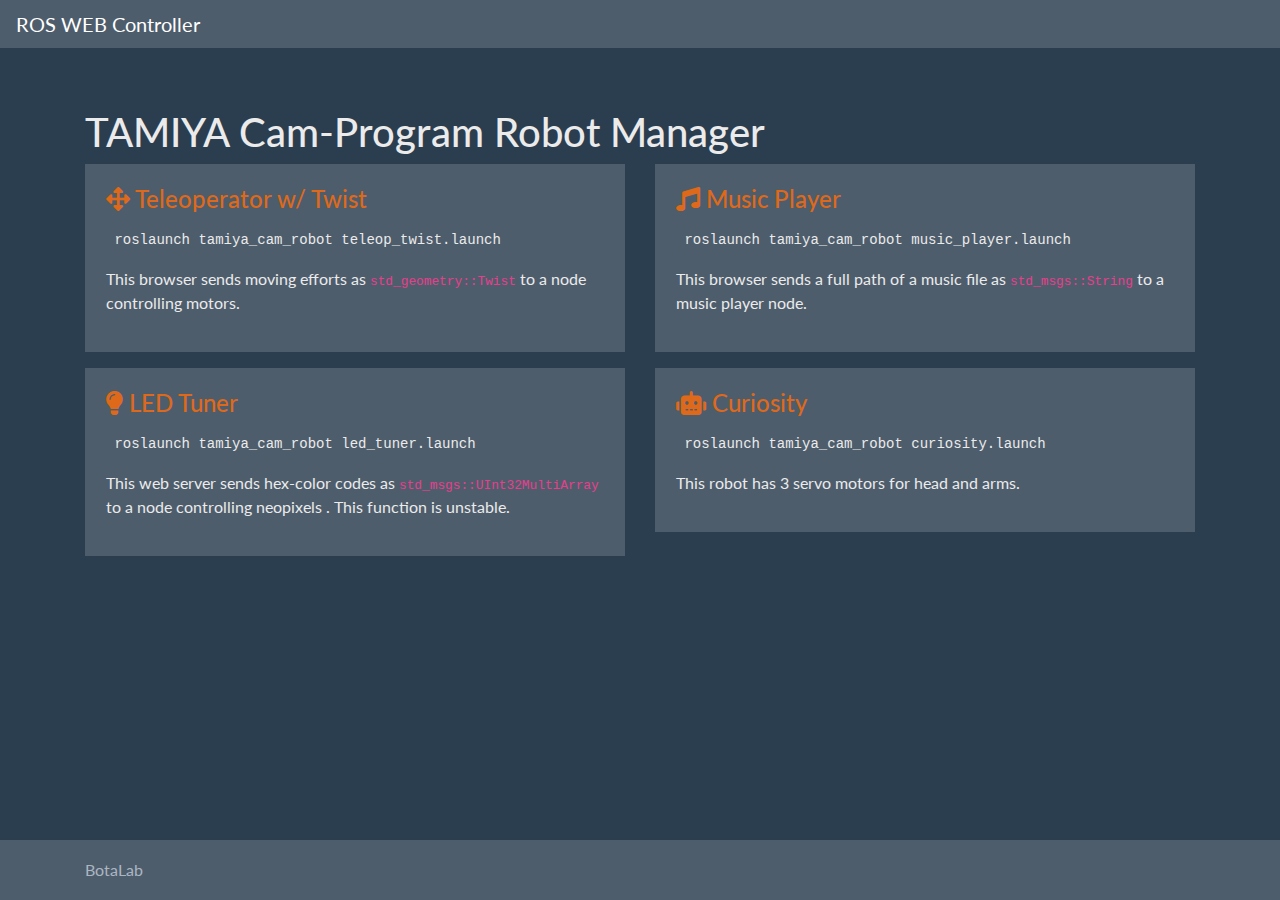
<file: www/index.html>
<!DOCTYPE html>
<!-- saved from url=(0064)https://getbootstrap.com/docs/4.0/examples/sticky-footer-navbar/ -->
<html lang="en">

<head>
    <meta http-equiv="Content-Type" content="text/html; charset=UTF-8">
    <meta name="viewport" content="width=device-width, initial-scale=1, shrink-to-fit=no">
    <meta name="description" content="">
    <meta name="author" content="">
    <link rel="icon" href="favicon.ico">
    <title>TAMIYA Cam-Program Robot Manager</title>
    <link rel="canonical" href="https://getbootstrap.com/docs/4.0/examples/sticky-footer-navbar/">
    <!-- Bootstrap core CSS -->
    <link rel="stylesheet" href="css/bootstrap.min.css">
    <link rel="stylesheet" href="css/all.min.css">
    <!-- Custom styles for this template -->
    <style>
        .bd-placeholder-img {
        font-size: 1.125rem;
        text-anchor: middle;
      }

      @media (min-width: 768px) {
        .bd-placeholder-img-lg {
          font-size: 3.5rem;
        }
      }
    </style>
    <link rel="stylesheet" href="css/sticky-footer-navbar.css">
</head>

<body>
    <header>
        <!-- Fixed navbar -->
        <nav class="navbar navbar-expand-md navbar-dark fixed-top bg-dark">
            <a class="navbar-brand" href="https://getbootstrap.com/docs/4.0/examples/sticky-footer-navbar/#">ROS WEB Controller</a>
            <button class="navbar-toggler" type="button" data-toggle="collapse" data-target="#navbarCollapse" aria-controls="navbarCollapse" aria-expanded="false" aria-label="Toggle navigation">
                <span class="navbar-toggler-icon"></span>
            </button>
            <!-- <div class="collapse navbar-collapse" id="navbarCollapse">
                <ul class="navbar-nav mr-auto">
                    <li class="nav-item active">
                        <a class="nav-link" href="https://getbootstrap.com/docs/4.0/examples/sticky-footer-navbar/#">Home <span class="sr-only">(current)</span></a>
                    </li>
                    <li class="nav-item">
                        <a class="nav-link" href="https://getbootstrap.com/docs/4.0/examples/sticky-footer-navbar/#">Link</a>
                    </li>
                    <li class="nav-item">
                        <a class="nav-link disabled" href="https://getbootstrap.com/docs/4.0/examples/sticky-footer-navbar/#">Disabled</a>
                    </li>
                </ul>
            </div> -->
        </nav>
    </header>
    <!-- Begin page content -->
    <main role="main" class="container">
        <h1 class="mt-5">TAMIYA Cam-Program Robot Manager</h1>
        <div class="row">
            <div class="col-sm-6">
                <div class="card border-secondary mb-3">
                    <div class=" card-body">
                        <h4 class="card-title"><a href="teleop_twist.html"> <i class="fas fa-arrows-alt"></i> Teleoperator w/ Twist</a></h4>
                        <p class="card-text">
                            <pre><code> roslaunch tamiya_cam_robot teleop_twist.launch </code></pre>
                            This browser sends moving efforts as <code>std_geometry::Twist</code> to a node controlling motors.
                        </p>
                    </div>
                </div>
            </div>
            <div class="col-sm-6">
                <div class="card border-secondary mb-3">
                    <div class=" card-body">
                        <h4 class="card-title"><a href="music_player.html"> <i class="fas fa-music"></i> Music Player</a></h4>
                        <p class="card-text">
                            <pre><code> roslaunch tamiya_cam_robot music_player.launch </code></pre>
                            This browser sends a full path of a music file as <code>std_msgs::String</code> to a music player node.
                        </p>
                    </div>
                </div>
            </div>
            <div class="col-sm-6">
                <div class="card border-secondary mb-3">
                    <div class=" card-body">
                        <h4 class="card-title"><a href="led_tuner.html"> <i class="fas fa-lightbulb"></i> LED Tuner</a></h4>
                        <p class="card-text">
                            <pre><code> roslaunch tamiya_cam_robot led_tuner.launch </code></pre>
                            This web server sends hex-color codes as <code>std_msgs::UInt32MultiArray</code> to a node controlling neopixels .
                            This function is unstable.
                        </p>
                    </div>
                </div>
            </div>
            <div class="col-sm-6">
                <div class="card border-secondary mb-3">
                    <div class=" card-body">
                        <h4 class="card-title"><a href="curiosity.html"> <i class="fas fa-robot"></i> Curiosity</a></h4>
                        <p class="card-text">
                            <pre><code> roslaunch tamiya_cam_robot curiosity.launch </code></pre>
                            This robot has 3 servo motors for head and arms.
                        </p>
                    </div>
                </div>
            </div>
        </div>
    </main>
    <footer class="footer navbar-dark bg-dark">
        <div class="container">
            <!-- <span class="text-muted">Place sticky footer content here.</span> -->
            <p class="text-light "> BotaLab</p>
        </div>
    </footer>
    <!-- Bootstrap core JavaScript
    ================================================== -->
    <!-- Placed at the end of the document so the pages load faster -->
    <script src="js/jquery-3.2.1.slim.min.js"></script>
    <script src="js/popper.min.js"></script>
    <script src="js/bootstrap.js"></script>
</body>

</html>
</file>
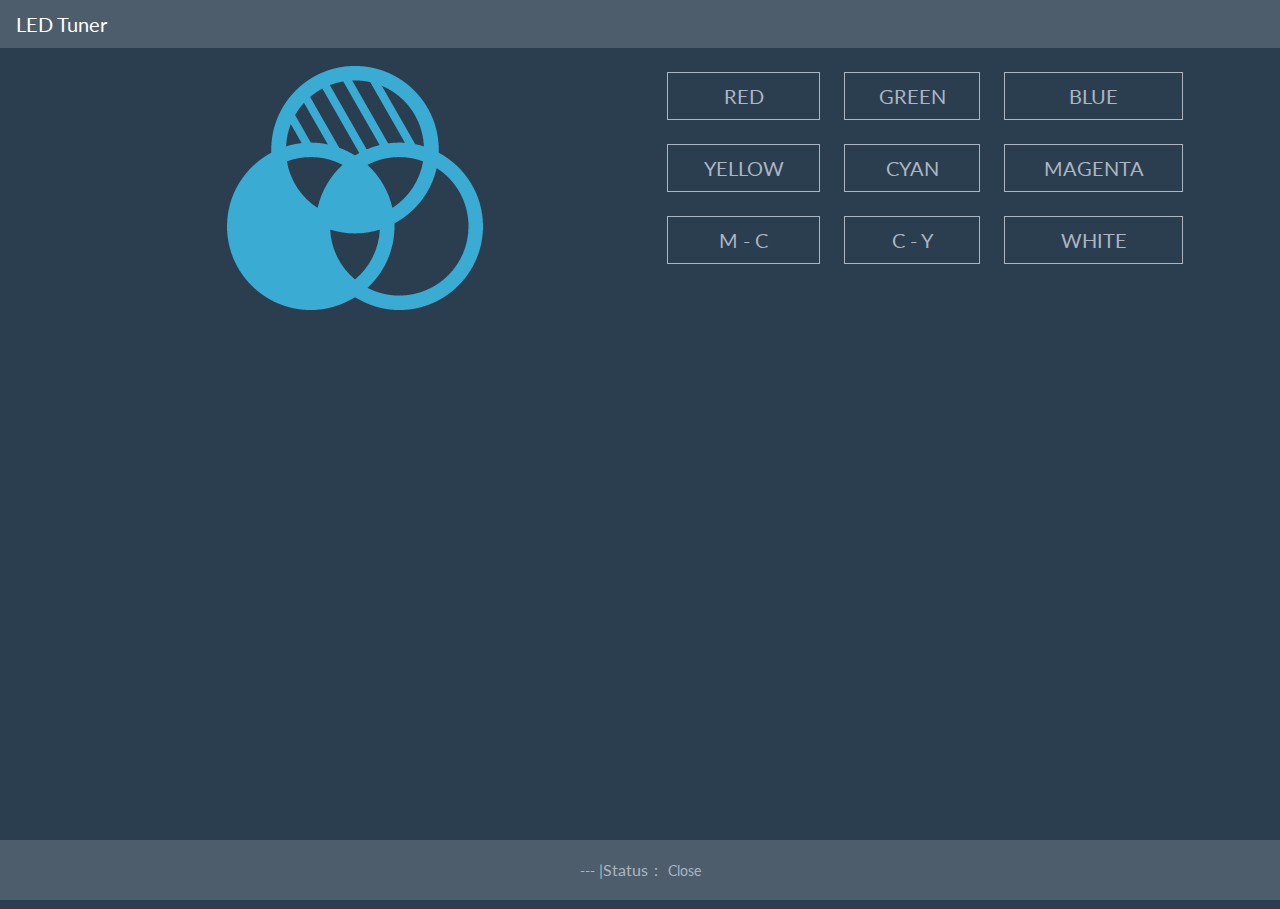
<file: www/dotstar_tuner.html>
<!DOCTYPE HTML PUBLIC "-//W3C//DTD HTML 4.01//EN" "http://www.w3.org/TR/html4/strict.dtd">
<html xmlns="http://www.w3.org/1999/xhtml" xml:lang="en" lang="en">

<head>
    <meta http-equiv="content-type" content="text/html;charset=utf-8" />
    <meta name="viewport" content="width=device-width, initial-scale=1, shrink-to-fit=no">
    <title>ROS WEB LED TUNER</title>
    <link rel="stylesheet" href="css/bootstrap.min.css">
    <link rel="stylesheet" href="css/all.min.css">
    <style>
        .bd-placeholder-img {
            font-size: 1.125rem;
            text-anchor: middle;
        }

        @media (min-width: 768px) {
            .bd-placeholder-img-lg {
                font-size: 3.5rem;
            }
        }
    </style>
    <!-- <link rel="stylesheet" href="css/cover.css" crossorigin="anonymous"> -->
    <link rel="stylesheet" href="css/sticky-footer-navbar.css">
    <script src="js/eventemitter2.min.js"></script>
    <script src="js/roslib.min.js"></script>
    <script type="text/javascript">
        console.log('Dotstar tuner is starting!')
    </script>
</head>

<body class="text-center">
    <script type="text/javascript">
        if (!Talker) {
            console.log('Making ROS taker');
            var Talker = {
                ros: null,
                name: "",
                init: function () {
                    this.ros = new ROSLIB.Ros();
                    this.ros.on('error', function (error) {
                        document.getElementById('state').innerHTML = "Error";
                    });
                    this.ros.on('connection', function (error) {
                        document.getElementById('state').innerHTML = "Connect";
                    });
                    this.ros.on('close', function (error) {
                        document.getElementById('state').innerHTML = "Close";
                    });
                    this.ros.connect('ws://' + location.hostname + ':9090');
                },
                send: function (comment) {
                    // if (document.getElementById("comment").value.length == 0) return;
                    // var comment = document.getElementById("comment").value;
                    var pub = new ROSLIB.Topic({
                        ros: this.ros,
                        name: '/dotstars',
                        messageType: 'std_msgs/UInt32MultiArray'
                    });

                    var str = new ROSLIB.Message({ data: comment });
                    pub.publish(str);
                    document.getElementById('cmd').innerHTML = comment;
                    console.log(comment + 'is published. ');
                    // console.log('is publisded. ')
                }
            }
            Talker.init();

            window.onunload = function () {
                Talker.ros.close();
            };
        }
    </script>
    <header>
        <!-- Fixed navbar -->
        <nav class="navbar navbar-expand-md navbar-dark fixed-top bg-dark">
            <a class="navbar-brand" href="#">LED Tuner</a>
        </nav>
    </header>
    <main role="main" class="container">
        <div class="row">
            <div class="col-md-6 text-center text-light">
                <img id="camera_image" class="img-fluid" src='img/colors.png' alt='image'></img>
            </div>
            <div class="col-md-6">
                <!-- LED Buttons -->
                <table class="table table-borderless ">
                    <tbody>
                        <tr>
                            <!-- R -->
                            <td>
                                <form action="javascript:Talker.send([0xff0000,0xff0000]);" id="ui">
                                    <button type="submit" class="btn btn-outline-light btn-lg btn-block">
                                        RED
                                    </button>
                                </form>
                            </td>
                            <!-- G -->
                            <td>
                                <form action="javascript:Talker.send([0x00ff00,0x00ff00]);" id="ui">
                                    <button type="submit" class="btn btn-outline-light btn-lg btn-block">
                                        GREEN
                                    </button>
                                </form>
                            </td>
                            <!-- B -->
                            <td>
                                <form action="javascript:Talker.send([0x0000ff,0x0000ff]);" id="ui">
                                    <button type="submit" class="btn btn-outline-light btn-lg btn-block">
                                        BLUE
                                    </button>
                                </form>
                            </td>
                        </tr>
                        <tr>
                            <td>
                                <!-- 04 -->
                                <form action="javascript:Talker.send([0xffff00,0xffff00]);" id="ui">
                                    <button type="submit" class="btn btn-outline-light btn-lg btn-block">
                                        YELLOW
                                    </button>
                                </form>
                            </td>
                            <td>
                                <!-- 05  -->
                                <form action="javascript:Talker.send([0x00ffff,0x00ffff]);" id="ui">
                                    <button type="submit" class="btn btn-outline-light btn-lg btn-block">
                                        CYAN
                                    </button>
                                </form>
                            </td>
                            <td>
                                <!-- 06 -->
                                <form action="javascript:Talker.send([0xff00ff,0xff00ff]);" id="ui">
                                    <button type="submit" class="btn btn-outline-light btn-lg btn-block">
                                        MAGENTA
                                    </button>
                                </form>
                            </td>
                        </tr>
                        <tr>
                            <td>
                                <!-- 07 -->
                                <form action="javascript:Talker.send([0xff00ff,0x00ffff]);" id="ui">
                                    <button type="submit" class="btn btn-outline-light btn-lg btn-block">
                                        M - C
                                    </button>
                                </form>
                            </td>
                            <td>
                                <!-- 08 -->
                                <form action="javascript:Talker.send([0x00ffff,0xffff00]);" id="ui">
                                    <button type="submit" class="btn btn-outline-light btn-lg btn-block">
                                        C - Y
                                    </button>
                                </form>
                            </td>
                            <td>
                                <!-- Right Down -->
                                <form action="javascript:Talker.send([0xffffff,0xffffff]);" id="ui">
                                    <button type="submit" class="btn btn-outline-light btn-lg btn-block">
                                        WHITE
                                    </button>
                                </form>
                            </td>
                        </tr>
                    </tbody>
                </table>
                <!-- End of JOY -->
            </div>
        </div>
    </main>
    <footer class="footer navbar-dark bg-dark">
        <div class="container">
            <!-- <span class="text-muted">Place sticky footer content here.</span> -->
            <p class="text-light "><label id="cmd">---</label> |Status： <label id="state">Disconnect</label></p>
        </div>
    </footer>
    <script src="js/jquery-3.2.1.slim.min.js"></script>
    <script src="js/popper.min.js"></script>
    <script src="js/bootstrap.js"></script>
</body>

</html>
</file>
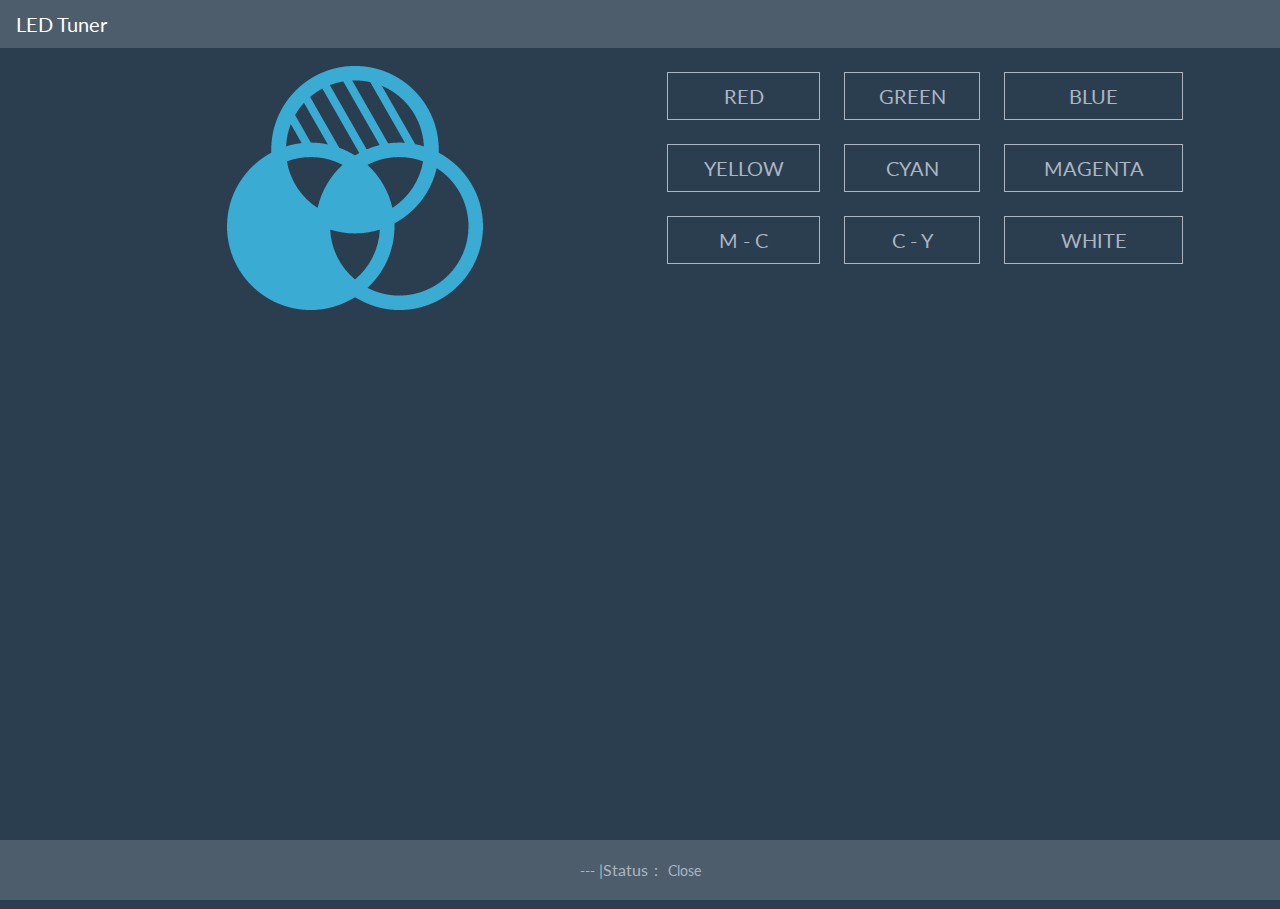
<file: www/led_tuner.html>
<!DOCTYPE HTML PUBLIC "-//W3C//DTD HTML 4.01//EN" "http://www.w3.org/TR/html4/strict.dtd">
<html xmlns="http://www.w3.org/1999/xhtml" xml:lang="en" lang="en">

<head>
    <meta http-equiv="content-type" content="text/html;charset=utf-8" />
    <meta name="viewport" content="width=device-width, initial-scale=1, shrink-to-fit=no">
    <title>ROS WEB LED TUNER</title>
    <link rel="stylesheet" href="css/bootstrap.min.css">
    <link rel="stylesheet" href="css/all.min.css">
    <style>
        .bd-placeholder-img {
        font-size: 1.125rem;
        text-anchor: middle;
      }

      @media (min-width: 768px) {
        .bd-placeholder-img-lg {
          font-size: 3.5rem;
        }
      }
    </style>
    <!-- <link rel="stylesheet" href="css/cover.css" crossorigin="anonymous"> -->
    <link rel="stylesheet" href="css/sticky-footer-navbar.css">
    <script src="js/eventemitter2.min.js"></script>
    <script src="js/roslib.min.js"></script>
    <script type="text/javascript">
    console.log('Music Player is starting!')
    </script>
</head>

<body class="text-center">
    <script type="text/javascript">
    if (!Talker) {
        console.log('Making ROS taker');
        var Talker = {
            ros: null,
            name: "",
            init: function() {
                this.ros = new ROSLIB.Ros();
                this.ros.on('error', function(error) {
                    document.getElementById('state').innerHTML = "Error";
                });
                this.ros.on('connection', function(error) {
                    document.getElementById('state').innerHTML = "Connect";
                });
                this.ros.on('close', function(error) {
                    document.getElementById('state').innerHTML = "Close";
                });
                this.ros.connect('ws://' + location.hostname + ':9090');
            },
            send: function(comment) {
                // if (document.getElementById("comment").value.length == 0) return;
                // var comment = document.getElementById("comment").value;
                var pub = new ROSLIB.Topic({
                    ros: this.ros,
                    name: '/neopixels',
                    messageType: 'std_msgs/UInt32MultiArray'
                });

                var str = new ROSLIB.Message({ data: comment });
                pub.publish(str);
                document.getElementById('cmd').innerHTML = comment;
                console.log(comment + 'is published. ');
                // console.log('is publisded. ')
            }
        }
        Talker.init();

        window.onunload = function() {
            Talker.ros.close();
        };
    }
    </script>
    <header>
        <!-- Fixed navbar -->
        <nav class="navbar navbar-expand-md navbar-dark fixed-top bg-dark">
            <a class="navbar-brand" href="#">LED Tuner</a>
        </nav>
    </header>
    <main role="main" class="container">
        <div class="row">
            <div class="col-md-6 text-center text-light">
                <img id="camera_image" class="img-fluid" src='img/colors.png' alt = 'image'></img>
            </div>
            <div class="col-md-6">
                <!-- LED Buttons -->
                <table class="table table-borderless ">
                    <tbody>
                        <tr>
                            <!-- R -->
                            <td>
                                <form action="javascript:Talker.send([0xff0000,0xff0000]);" id="ui">
                                    <button type="submit" class="btn btn-outline-light btn-lg btn-block">
                                        RED
                                    </button>
                                </form>
                            </td>
                            <!-- G -->
                            <td>
                                <form action="javascript:Talker.send([0x00ff00,0x00ff00]);" id="ui">
                                    <button type="submit" class="btn btn-outline-light btn-lg btn-block">
                                        GREEN
                                    </button>
                                </form>
                            </td>
                            <!-- B -->
                            <td>
                                <form action="javascript:Talker.send([0x0000ff,0x0000ff]);" id="ui">
                                    <button type="submit" class="btn btn-outline-light btn-lg btn-block">
                                        BLUE
                                    </button>
                                </form>
                            </td>
                        </tr>
                        <tr>
                            <td>
                                <!-- 04 -->
                                <form action="javascript:Talker.send([0xffff00,0xffff00]);" id="ui">
                                    <button type="submit" class="btn btn-outline-light btn-lg btn-block">
                                        YELLOW
                                    </button>
                                </form>
                            </td>
                            <td>
                                <!-- 05  -->
                                <form action="javascript:Talker.send([0x00ffff,0x00ffff]);" id="ui">
                                    <button type="submit" class="btn btn-outline-light btn-lg btn-block">
                                        CYAN
                                    </button>
                                </form>
                            </td>
                            <td>
                                <!-- 06 -->
                                <form action="javascript:Talker.send([0xff00ff,0xff00ff]);" id="ui">
                                    <button type="submit" class="btn btn-outline-light btn-lg btn-block">
                                        MAGENTA
                                    </button>
                                </form>
                            </td>
                        </tr>
                        <tr>
                            <td>
                                <!-- 07 -->
                                <form action="javascript:Talker.send([0xff00ff,0x00ffff]);" id="ui">
                                    <button type="submit" class="btn btn-outline-light btn-lg btn-block">
                                        M - C
                                    </button>
                                </form>
                            </td>
                            <td>
                                <!-- 08 -->
                                <form action="javascript:Talker.send([0x00ffff,0xffff00]);" id="ui">
                                    <button type="submit" class="btn btn-outline-light btn-lg btn-block">
                                        C - Y
                                    </button>
                                </form>
                            </td>
                            <td>
                                <!-- Right Down -->
                                <form action="javascript:Talker.send([0xffffff,0xffffff]);" id="ui">
                                    <button type="submit" class="btn btn-outline-light btn-lg btn-block">
                                        WHITE
                                    </button>
                                </form>
                            </td>
                        </tr>
                    </tbody>
                </table>
                <!-- End of JOY -->
            </div>
        </div>
    </main>
    <footer class="footer navbar-dark bg-dark">
        <div class="container">
            <!-- <span class="text-muted">Place sticky footer content here.</span> -->
            <p class="text-light "><label id="cmd">---</label> |Status： <label id="state">Disconnect</label></p>
        </div>
    </footer>
    <script src="js/jquery-3.2.1.slim.min.js"></script>
    <script src="js/popper.min.js"></script>
    <script src="js/bootstrap.js"></script>
</body>

</html>
</file>
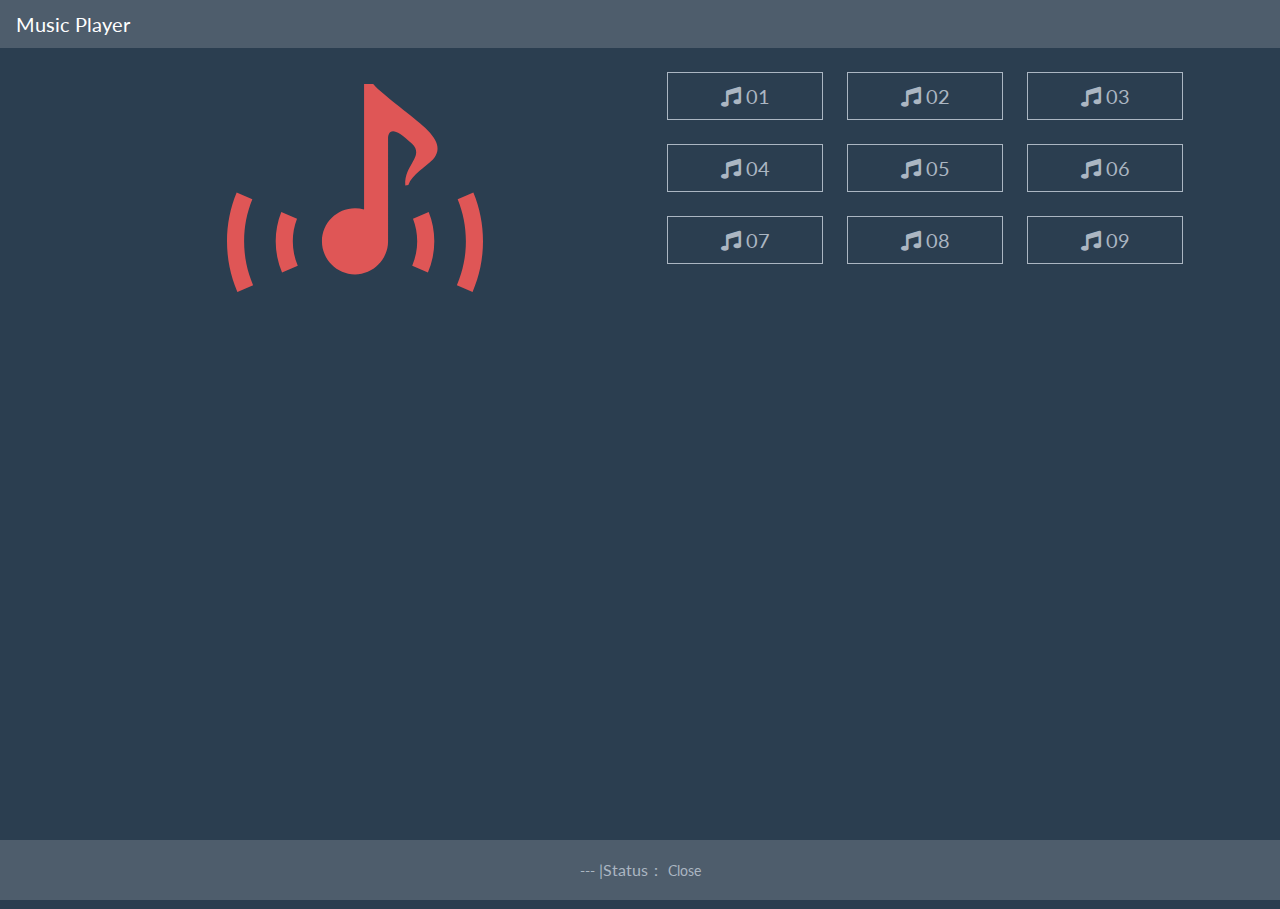
<file: www/music_player.html>
<!DOCTYPE HTML PUBLIC "-//W3C//DTD HTML 4.01//EN" "http://www.w3.org/TR/html4/strict.dtd">
<html xmlns="http://www.w3.org/1999/xhtml" xml:lang="en" lang="en">

<head>
    <meta http-equiv="content-type" content="text/html;charset=utf-8" />
    <meta name="viewport" content="width=device-width, initial-scale=1, shrink-to-fit=no">
    <title>ROS WEB MUSIC PLAYER</title>
    <link rel="stylesheet" href="css/bootstrap.min.css">
    <link rel="stylesheet" href="css/all.min.css">
    <style>
        .bd-placeholder-img {
        font-size: 1.125rem;
        text-anchor: middle;
      }

      @media (min-width: 768px) {
        .bd-placeholder-img-lg {
          font-size: 3.5rem;
        }
      }
    </style>
    <!-- <link rel="stylesheet" href="css/cover.css" crossorigin="anonymous"> -->
    <link rel="stylesheet" href="css/sticky-footer-navbar.css">
    <script src="js/eventemitter2.min.js"></script>
    <script src="js/roslib.min.js"></script>
    <script type="text/javascript">
    console.log('Music Player is starting!')
    </script>
</head>

<body class="text-center">
    <script type="text/javascript">
    if (!MusicTalker) {
        console.log('Making ROS taker');
        var MusicTalker = {
            ros: null,
            name: "",
            init: function() {
                this.ros = new ROSLIB.Ros();
                this.ros.on('error', function(error) {
                    document.getElementById('state').innerHTML = "Error";
                });
                this.ros.on('connection', function(error) {
                    document.getElementById('state').innerHTML = "Connect";
                });
                this.ros.on('close', function(error) {
                    document.getElementById('state').innerHTML = "Close";
                });
                this.ros.connect('ws://' + location.hostname + ':9090');
            },
            send: function(comment) {
                // if (document.getElementById("comment").value.length == 0) return;
                // var comment = document.getElementById("comment").value;
                var pub = new ROSLIB.Topic({
                    ros: this.ros,
                    name: '/sound_pipes/sound',
                    messageType: 'std_msgs/String'
                });

                var str = new ROSLIB.Message({ data: comment });
                pub.publish(str);
                document.getElementById('cmd').innerHTML = comment;
                console.log(comment + 'is published. ');
                // console.log('is publisded. ')
            }
        }
        MusicTalker.init();

        window.onunload = function() {
            MusicTalker.ros.close();
        };
    }
    </script>
    <header>
        <!-- Fixed navbar -->
        <nav class="navbar navbar-expand-md navbar-dark fixed-top bg-dark">
            <a class="navbar-brand" href="#">Music Player</a>
        </nav>
    </header>
    <main role="main" class="container">
        <div class="row">
            <div class="col-md-6 text-center text-light">
                <img id="camera_image" class="img-fluid" src='img/Music_icon.png' alt = 'image'></img>
            </div>
            <div class="col-md-6">
                <!-- Music Buttons -->
                <table class="table table-borderless ">
                    <tbody>
                        <tr>
                            <!-- 01 -->
                            <td>
                                <form action="javascript:MusicTalker.send('/home/ubuntu/Music/0fc.mp3');" id="ui">
                                    <button type="submit" class="btn btn-outline-light btn-lg btn-block">
                                       <i class="fas fa-music"></i> 01
                                    </button>
                                </form>
                            </td>
                            <!-- 02 -->
                            <td>
                                <form action="javascript:MusicTalker.send('/home/ubuntu/Music/1ac.mp3');" id="ui">
                                    <button type="submit" class="btn btn-outline-light btn-lg btn-block">
                                       <i class="fas fa-music"></i> 02
                                    </button>
                                </form>
                            </td>
                            <!-- 03 -->
                            <td>
                                <form action="javascript:MusicTalker.send('/home/ubuntu/Music/02c.mp3');" id="ui">
                                    <button type="submit" class="btn btn-outline-light btn-lg btn-block">
                                       <i class="fas fa-music"></i> 03
                                    </button>
                                </form>
                            </td>
                        </tr>
                        <tr>
                            <td>
                                <!-- 04 -->
                                <form action="javascript:MusicTalker.send('/home/ubuntu/Music/3ac.mp3');" id="ui">
                                    <button type="submit" class="btn btn-outline-light btn-lg btn-block">
                                      <i class="fas fa-music"></i>  04
                                    </button>
                                </form>
                            </td>
                            <td>
                                <!-- 05  -->
                                <form action="javascript:MusicTalker.send('/home/ubuntu/Music/3ec.mp3');" id="ui">
                                    <button type="submit" class="btn btn-outline-light btn-lg btn-block">
                                      <i class="fas fa-music"></i>  05
                                    </button>
                                </form>
                            </td>
                            <td>
                                <!-- 06 -->
                                <form action="javascript:MusicTalker.send('/home/ubuntu/Music/06c.mp3');" id="ui">
                                    <button type="submit" class="btn btn-outline-light btn-lg btn-block">
                                      <i class="fas fa-music"></i>  06
                                    </button>
                                </form>
                            </td>
                        </tr>
                        <tr>
                            <td>
                                <!-- 07 -->
                                <form action="javascript:MusicTalker.send('/home/ubuntu/Music/15c.mp3');" id="ui">
                                    <button type="submit" class="btn btn-outline-light btn-lg btn-block">
                                       <i class="fas fa-music"></i> 07
                                    </button>
                                </form>
                            </td>
                            <td>
                                <!-- 08 -->
                                <form action="javascript:MusicTalker.send('/home/ubuntu/Music/23c.mp3');" id="ui">
                                    <button type="submit" class="btn btn-outline-light btn-lg btn-block">
                                       <i class="fas fa-music"></i> 08
                                    </button>
                                </form>
                            </td>
                            <td>
                                <!-- Right Down -->
                                <form action="javascript:MusicTalker.send('/home/ubuntu/Music/handbell-kirakira.mp3');" id="ui">
                                    <button type="submit" class="btn btn-outline-light btn-lg btn-block">
                                       <i class="fas fa-music"></i> 09
                                    </button>
                                </form>
                            </td>
                        </tr>
                    </tbody>
                </table>
                <!-- End of JOY -->
            </div>
        </div>
    </main>
    <footer class="footer navbar-dark bg-dark">
        <div class="container">
            <!-- <span class="text-muted">Place sticky footer content here.</span> -->
            <p class="text-light "><label id="cmd">---</label> |Status： <label id="state">Disconnect</label></p>
        </div>
    </footer>
    <script src="js/jquery-3.2.1.slim.min.js"></script>
    <script src="js/popper.min.js"></script>
    <script src="js/bootstrap.js"></script>
</body>

</html>
</file>
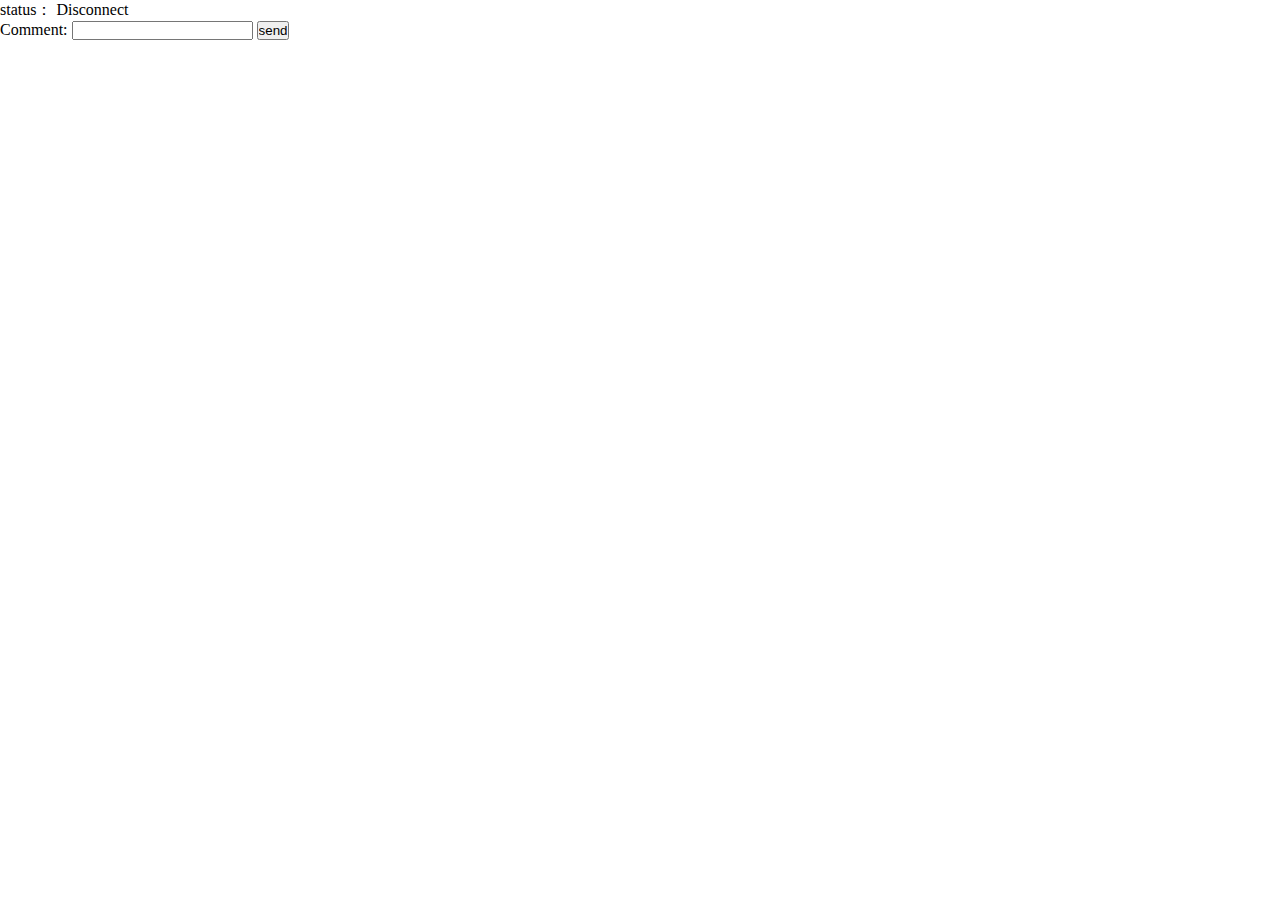
<file: www/pub.html>
<!DOCTYPE HTML PUBLIC "-//W3C//DTD HTML 4.01//EN" "http://www.w3.org/TR/html4/strict.dtd">
<html xmlns="http://www.w3.org/1999/xhtml" xml:lang="en" lang="en">
  <head>
    <meta http-equiv="content-type" content="text/html;charset=utf-8"/>
    <style type="text/css">
    <!--
      *{ padding:0px; margin:0px;}
    -->
    </style>
    <title>ROS WEB Publisher</title>
    <script src="https://static.robotwebtools.org/EventEmitter2/current/eventemitter2.min.js"></script>
    <script src="https://static.robotwebtools.org/roslibjs/current/roslib.min.js"></script>
  </head>

  <body>
    <script type="text/javascript">

        <!--
if(!Talker){
    var Talker = {
        ros : null,
        name : "",
        init : function(){
            this.ros = new ROSLIB.Ros();
            this.ros.on('error', function(error) {
                document.getElementById('state').innerHTML = "Error";
            });
            this.ros.on('connection', function(error) {
                document.getElementById('state').innerHTML = "Connect";
            });
            this.ros.on('close', function(error) {
                document.getElementById('state').innerHTML = "Close";
            });
            this.ros.connect('ws://' + location.hostname + ':9090');
        },
        send : function(){
            if(document.getElementById("comment").value.length == 0) return;
            var comment = document.getElementById("comment").value;
            var pub = new ROSLIB.Topic({
                ros : this.ros,
                name : '/chatter',
                messageType : 'std_msgs/String'
            });

            var str = new ROSLIB.Message({data : comment});
            pub.publish(str);
        }
    }
    Talker.init();

    window.onload = function(){
    };
    window.onunload = function(){
        Talker.ros.close();
    };
}
        //-->
    </script>
    <p>status： <label id="state">Disconnect</label></p>

    <form action="javascript:Talker.send();" id="ui">
      <label>Comment: </label>
      <input type="text" id="comment" size="20" />
      <input type="submit" value="send" id="btn" /><br/>
    </form>
  </body>
</html>
</file>
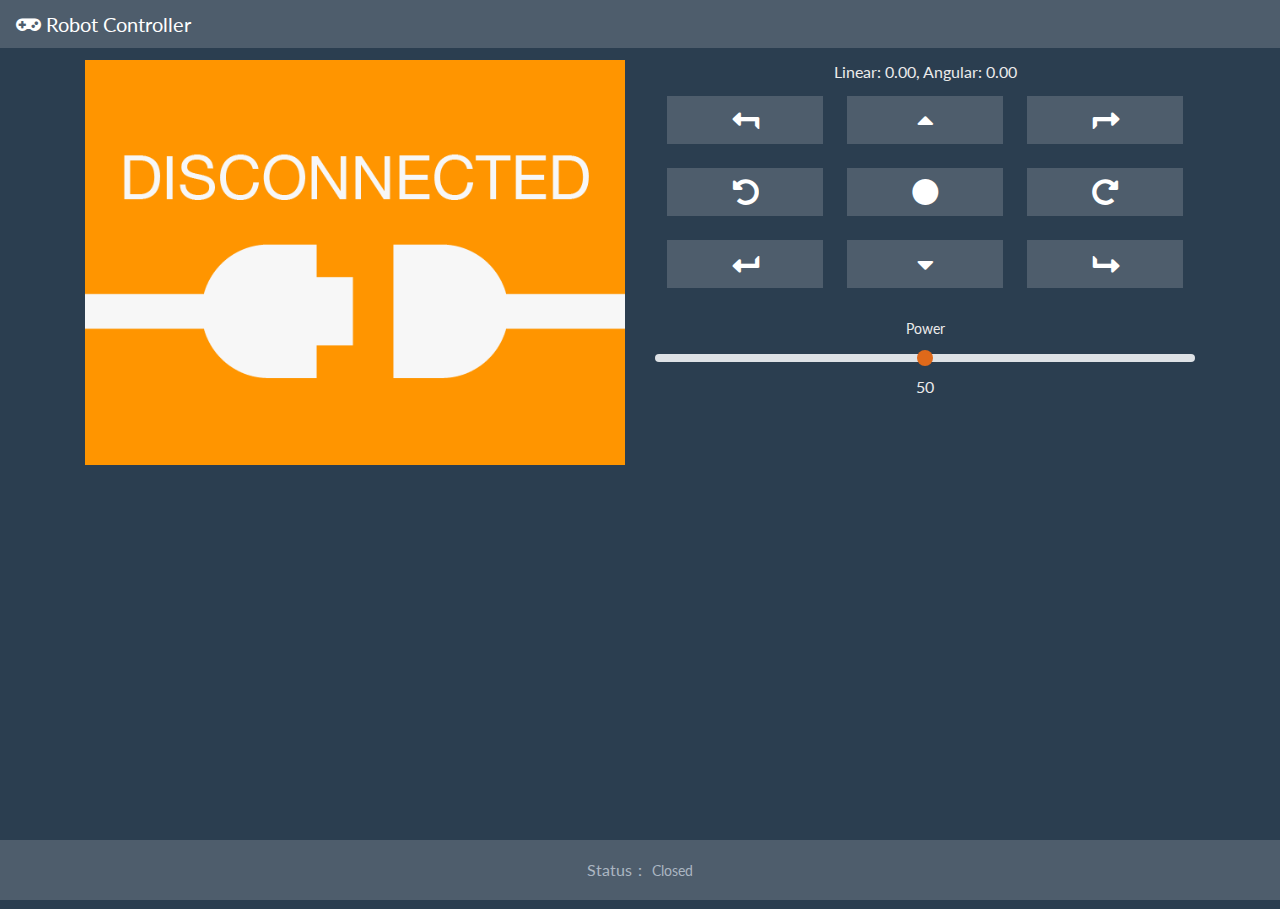
<file: www/teleop_twist.html>
<!-- Teleoperation UI -->
<!DOCTYPE HTML PUBLIC "-//W3C//DTD HTML 4.01//EN" "http://www.w3.org/TR/html4/strict.dtd">
<html xmlns="http://www.w3.org/1999/xhtml" xml:lang="en" lang="en">

<head>
    <meta http-equiv="content-type" content="text/html;charset=utf-8" />
    <meta name="viewport" content="width=device-width, initial-scale=1, shrink-to-fit=no">
    <link rel="icon" href="favicon.ico">
    <title>ROS WEB Teleoperater</title>
    <link rel="stylesheet" href="css/bootstrap.min.css">
    <link rel="stylesheet" href="css/all.min.css">
    <style>
        .bd-placeholder-img {
        font-size: 1.125rem;
        text-anchor: middle;
      }

      @media (min-width: 768px) {
        .bd-placeholder-img-lg {
          font-size: 3.5rem;
        }
      }
    </style>
    <!-- <link rel="stylesheet" href="css/cover.css" crossorigin="anonymous"> -->
    <link rel="stylesheet" href="css/sticky-footer-navbar.css">
    <script src="js/eventemitter2.min.js"></script>
    <script src="js/roslib.min.js"></script>
    <script type="text/javascript">
    console.log('Teleop is starting!')
    </script>
</head>

<body class="text-center">
    <script type="text/javascript">
    if (!Talker) {
        console.log('Making ROS taker');
        var Talker = {
            ros: null,
            name: "",
            init: function() {
                this.ros = new ROSLIB.Ros();
                this.ros.on('error', function(error) {
                    document.getElementById('state').innerHTML = "Error";
                });
                this.ros.on('connection', function(error) {
                    document.getElementById('state').innerHTML = "Connected";
                    document.getElementById('camera_image').src = 'http://' + location.hostname + ':8080/stream?topic=/image_raw&type=ros_compressed'
                });
                this.ros.on('close', function(error) {
                    document.getElementById('state').innerHTML = "Closed";
                });
                this.ros.connect('ws://' + location.hostname + ':9090');
            },
            send: function(vx, gz) {
                // if (document.getElementById("comment").value.length == 0) return;
                // var comment = document.getElementById("comment").value;
                var pub = new ROSLIB.Topic({
                    ros: this.ros,
                    name: 'tamiya1/cmd_vel',
                    messageType: 'geometry_msgs/Twist'
                });
                // var vx =  document.getElementById('vx').innerHTML
                // var gz =  document.getElementById('gz').innerHTML
                var vel = new ROSLIB.Message({
                    linear: {
                        x: vx,
                        y: 0,
                        z: 0
                    },
                    angular: {
                        x: 0,
                        y: 0,
                        z: gz
                    }
                });
                pub.publish(vel);
                // document.getElementById('cmd').innerHTML = comment;
                // console.log(comment + 'is published. ');
                // console.log('is publisded. ')
            }
        }
        Talker.init();

        window.onload = function() {
            console.log();
        };
        window.onunload = function() {
            Talker.ros.close();
        };
    }
    </script>
    <header>
        <!-- Fixed navbar -->
        <nav class="navbar navbar-expand-md navbar-dark fixed-top bg-dark">
            <a class="navbar-brand" href="#"> <i class="fas fa-gamepad"></i> Robot Controller</a>
            <!--             <button class="navbar-toggler" type="button" data-toggle="collapse" data-target="#navbarCollapse" aria-controls="navbarCollapse" aria-expanded="false" aria-label="Toggle navigation">
                <span class="navbar-toggler-icon"></span>
            </button>
            <div class="collapse navbar-collapse" id="navbarCollapse">
                <ul class="navbar-nav mr-auto">
                    <li class="nav-item active">
                        <a class="nav-link" href="#">Home <span class="sr-only">(current)</span></a>
                    </li>
                    <li class="nav-item">
                        <a class="nav-link" href="#">Link</a>
                    </li>
                    <li class="nav-item">
                        <a class="nav-link disabled" href="#">Disabled</a>
                    </li>
                </ul>
                <form class="form-inline mt-2 mt-md-0">
                    <input class="form-control mr-sm-2" type="text" placeholder="Search" aria-label="Search">
                    <button class="btn btn-outline-success my-2 my-sm-0" type="submit">Search</button>
                </form>
            </div> -->
        </nav>
    </header>
    <div class="container">
        <div class="row">
            <div class="col-lg-6 text-center text-light">
                <!-- CAMERA IMAGE -->
                <img id="camera_image" class="img-fluid" src='img/disconnected.png' alt='web camera streamed image'></img>
            </div>
            <div class="col-lg-6">
                <div>Linear: <span id="linearVal">0.00</span>,
                Angular: <span id="angularVal">0.00</span> </div>
                <!-- JOY -->
                <table class="table table-borderless ">
                    <tbody>
                        <tr>
                            <!-- Left Up -->
                            <td>
                                <form>
                                    <button type="button" class="btn btn-secondary btn-lg btn-block" id="leftUp">
                                        <i class="fas fa-level-up-alt fa-lg fa-rotate-270"></i>
                                    </button>
                                </form>
                            </td>
                            <!-- Up/Forward -->
                            <td>
                                <form>
                                    <button type="button" class="btn btn-secondary btn-lg btn-block" id="up">
                                        <i class="fas fa-caret-up fa-lg"></i>
                                    </button>
                                </form>
                            </td>
                            <!-- Right Up -->
                            <td>
                                <form>
                                    <button type="button" class="btn btn-secondary btn-lg btn-block" id="rightUp">
                                        <i class="fas fa-level-down-alt fa-lg fa-rotate-270"></i>
                                    </button>
                                </form>
                            </td>
                        </tr>
                        <tr>
                            <td>
                                <!-- Left Turn -->
                                <form>
                                    <button type="button" class="btn btn-secondary btn-lg btn-block" id="leftTurn">
                                        <i class="fas fa-redo-alt fa-lg fa-flip-horizontal"></i>
                                    </button>
                                </form>
                            </td>
                            <td>
                                <!-- Pose  -->
                                <form>
                                    <button type="button" class="btn btn-secondary btn-lg btn-block" id="pose">
                                        <i class="fas fa-circle fa-lg"></i>
                                    </button>
                                </form>
                            </td>
                            <td>
                                <!-- Right Turn -->
                                <form>
                                    <button type="button" class="btn btn-secondary btn-lg btn-block" id="rightTurn">
                                        <i class="fas fa-redo-alt fa-lg"></i>
                                    </button>
                                </form>
                            </td>
                        </tr>
                        <tr>
                            <td>
                                <!-- Left Down -->
                                <form>
                                    <button type="button" class="btn btn-secondary btn-lg btn-block" id="leftDown">
                                        <i class="fas fa-level-down-alt fa-lg fa-rotate-90"></i>
                                    </button>
                                </form>
                            </td>
                            <td>
                                <!-- Down -->
                                <form>
                                    <button type="button" class="btn btn-secondary btn-lg btn-block" id="down">
                                        <i class="fas fa-caret-down fa-lg"></i>
                                    </button>
                                </form>
                            </td>
                            <td>
                                <!-- Right Down -->
                                <form>
                                    <button type="button" class="btn btn-secondary btn-lg btn-block" id="rightDown">
                                        <i class="fas  fa-level-up-alt fa-lg fa-rotate-90"></i>
                                    </button>
                                </form>
                            </td>
                        </tr>
                    </tbody>
                </table>
                <!-- End of JOY -->
                <form>
                    <div class="form-group">
                        <label for="power">Power</label>
                        <input id="power" class="custom-range" type="range" name="range" min="0" max="100"><span id="powerVal">50</span>
                    </div>
                </form>
            </div>
        </div>
    </div>
    <footer class="footer navbar-dark bg-dark">
        <div class="container">
            <!-- <span class="text-muted">Place sticky footer content here.</span> -->
            <p class="text-light ">Status： <label id="state">Disconnected</label></p>
        </div>
    </footer>
    <script type="text/javascript">

    var latestId = "pose";

    var linear = 0.0;
    var angular = 0.0;
    var power = 0.5;
    // buttons
    var leftUpBtn = document.getElementById('leftUp');
    var upBtn = document.getElementById('up');
    var rightUpBtn = document.getElementById('rightUp');

    var leftTurnBtn = document.getElementById('leftTurn');
    var poseBtn = document.getElementById('pose');
    var rightTurnBtn = document.getElementById('rightTurn');

    var leftDownBtn = document.getElementById('leftDown');
    var downBtn = document.getElementById('down');
    var rightDownBtn = document.getElementById('rightDown');

    // sliders
    var powerSlider = document.getElementById('power');
    // values display
    var valueLinear = document.getElementById('linearVal');
    var valueAngular = document.getElementById('angularVal');
    var valuePower = document.getElementById('powerVal');

    // add events to sliders
    powerSlider.addEventListener('input', handlePowerChange);

    // add events to buttons
    leftUpBtn.addEventListener('mousedown', handleTwistChange);
    upBtn.addEventListener('mousedown', handleTwistChange);
    rightUpBtn.addEventListener('mousedown', handleTwistChange);

    leftTurnBtn.addEventListener('mousedown', handleTwistChange);
    poseBtn.addEventListener('mousedown', handleTwistChange);
    rightTurnBtn.addEventListener('mousedown', handleTwistChange);

    leftDownBtn.addEventListener('mousedown', handleTwistChange);
    downBtn.addEventListener('mousedown', handleTwistChange);
    rightDownBtn.addEventListener('mousedown', handleTwistChange);

    function handlePowerChange(ev) {
        // update values in the page
        if (ev.target.id == 'power') {
            power = parseFloat(ev.target.value)*0.01;
            valuePower.innerText = ev.target.value;

            TwistUpdate(latestId);
        }
    }
    function handleTwistChange(ev){
        // target is often null. it is assumed you click icon body.
        // https://qiita.com/sasurai_usagi3/items/45d61fd08cdf7cff57fa
        if(ev.currentTarget.id){
            TwistUpdate(ev.currentTarget.id);
        }else{
           console.log('Null id, ' + ev.currentTarget.id); 
        }
    }

    function TwistUpdate(id){
        console.log('Twist is changeing, ' + id);
        latestId = id;
        if (id == 'leftUp') {
            linear = 0.5*power;
            angular = 0.5*power;
        }
        if (id == 'up') {
            linear = power;
            angular = 0.0;
        }
        if (id == 'rightUp') {
            linear = 0.5*power;
            angular = -0.5*power;
        }

        if (id == 'leftTurn') {
            linear = 0.0;
            angular = power;
        }
        if (id == 'pose') {
            linear = 0.0;
            angular = 0.0;
        }
        if (id == 'rightTurn') {
            linear = 0.0;
            angular = -power;
        }

        if (id == 'leftDown') {
            linear = -0.5*power;
            angular = -0.5*power;
        }
        if (id == 'down') {
            linear = -power;
            angular = 0.0;
        }
        if (id == 'rightDown') {
            linear = -0.5*power;
            angular = 0.5*power;
        }
        valueLinear.innerText = linear.toFixed(2);
        valueAngular.innerText = angular.toFixed(2);
        if (Talker) {
            Talker.send(linear,angular);
        }
    }
    </script>
    <script src="js/jquery-3.2.1.slim.min.js"></script>
    <script src="js/popper.min.js"></script>
    <script src="js/bootstrap.js"></script>
</body>

</html>
</file>
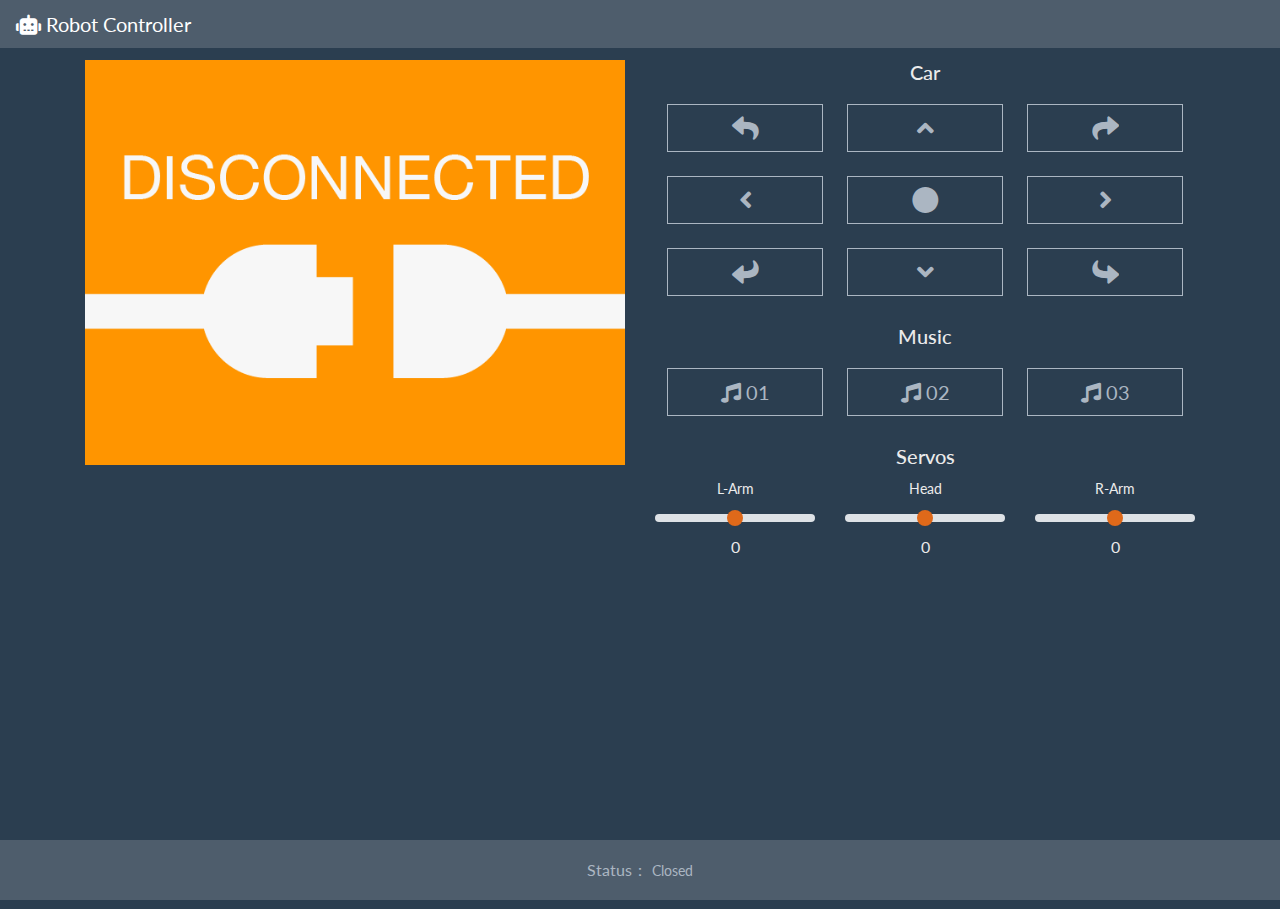
<file: www/twist_sweeper.html>
<!DOCTYPE HTML PUBLIC "-//W3C//DTD HTML 4.01//EN" "http://www.w3.org/TR/html4/strict.dtd">
<html xmlns="http://www.w3.org/1999/xhtml" xml:lang="en" lang="en">

<head>
    <meta http-equiv="content-type" content="text/html;charset=utf-8" />
    <meta name="viewport" content="width=device-width, initial-scale=1, shrink-to-fit=no">
    <link rel="icon" href="favicon.ico">
    <title>ROS WEB Teleoperater</title>
    <link rel="stylesheet" href="css/bootstrap.min.css">
    <link rel="stylesheet" href="css/all.min.css">
    <style>
        .bd-placeholder-img {
        font-size: 1.125rem;
        text-anchor: middle;
      }

      @media (min-width: 768px) {
        .bd-placeholder-img-lg {
          font-size: 3.5rem;
        }
      }
    </style>
    <!-- <link rel="stylesheet" href="css/cover.css" crossorigin="anonymous"> -->
    <link rel="stylesheet" href="css/sticky-footer-navbar.css">
    <script src="js/eventemitter2.min.js"></script>
    <script src="js/roslib.min.js"></script>
    <script type="text/javascript">
    console.log('Teleop is starting!')
    </script>
</head>

<body class="text-center">
    <script type="text/javascript">
    if (!Talker) {
        console.log('Making ROS taker');
        var Talker = {
            ros: null,
            name: "",
            init: function() {
                this.ros = new ROSLIB.Ros();
                this.ros.on('error', function(error) {
                    document.getElementById('state').innerHTML = "Error";
                });
                this.ros.on('connection', function(error) {
                    document.getElementById('state').innerHTML = "Connected";
                    document.getElementById('camera_image').src = 'http://' + location.hostname + ':8080/stream?topic=/image_raw&type=ros_compressed'
                });
                this.ros.on('close', function(error) {
                    document.getElementById('state').innerHTML = "Closed";
                    document.getElementById('camera_image').src = "img/disconnected.png";
                });
                this.ros.connect('ws://' + location.hostname + ':9090');
            },
            sendTwist: function(vx, gz) {
                // if (document.getElementById("comment").value.length == 0) return;
                // var comment = document.getElementById("comment").value;
                var pub = new ROSLIB.Topic({
                    ros: this.ros,
                    name: 'tamiya1/cmd_vel',
                    messageType: 'geometry_msgs/Twist'
                });
                // var vx =  document.getElementById('vx').innerHTML
                // var gz =  document.getElementById('gz').innerHTML
                var vel = new ROSLIB.Message({
                    linear: {
                        x: vx,
                        y: 0,
                        z: 0
                    },
                    angular: {
                        x: 0,
                        y: 0,
                        z: gz
                    }
                });
                pub.publish(vel);
                // document.getElementById('cmd').innerHTML = comment;
                // console.log(comment + 'is published. ');
                // console.log('is publisded. ')
            },
            play: function(music) {
                // if (document.getElementById("music").value.length == 0) return;
                // var music = document.getElementById("music").value;
                var pub = new ROSLIB.Topic({
                    ros: this.ros,
                    name: '/sound_pipes/sound',
                    messageType: 'std_msgs/String'
                });

                var str = new ROSLIB.Message({ data: music });
                pub.publish(str);
                document.getElementById('cmd').innerHTML = music;
                console.log(music + 'is published. ');
                // console.log('is publisded. ')
            },
            driveHead: function(angle) {
                // if (document.getElementById("angle").value.length == 0) return;
                // var angle = document.getElementById("angle").value;
                var pub = new ROSLIB.Topic({
                    ros: this.ros,
                    name: '/tamiya1/head',
                    messageType: 'std_msgs/Float32'
                });

                var str = new ROSLIB.Message({ data: parseFloat(angle) });
                pub.publish(str);
                // document.getElementById('cmd').innerHTML = angle;
                // console.log( "head published "+ angle);
            }
        }
        Talker.init();

        window.onload = function() {
            console.log();
        };
        window.onunload = function() {
            Talker.ros.close();
        };
    }
    </script>
    <header>
        <!-- Fixed navbar -->
        <nav class="navbar navbar-expand-md navbar-dark fixed-top bg-dark">
            <a class="navbar-brand" href="#"> <span class="fas fa-robot"></span> Robot Controller</a>
        </nav>
    </header>
    <div class="container">
        <div class="row">
            <div class="col-sm-6 text-center text-light">
                <!-- CAMERA IMAGE -->
                <img id="camera_image" class="img-fluid" src='img/disconnected.png' alt='web camera streamed image'></img>
            </div>
            <div class="col-sm-6">
                <!-- JOY -->
                <h5>Car</h5>
                <!-- M0: left motor, M1: right motor -->
                <table class="table table-borderless ">
                    <tbody>
                        <tr>
                            <!-- Left Up -->
                            <td>
                                <form action="javascript:Talker.sendTwist(0.5,0.5);" id="carLeftUp">
                                    <button type="submit" class="btn btn-outline-light btn-lg btn-block">
                                        <i class="fas fa-reply fa-lg"></i>
                                    </button>
                                </form>
                            </td>
                            <!-- Up -->
                            <td>
                                <form action="javascript:Talker.sendTwist(1,0);" id="carUp">
                                    <button type="submit" class="btn btn-outline-light btn-lg btn-block">
                                        <i class="fas fa-angle-up fa-lg"></i>
                                    </button>
                                </form>
                            </td>
                            <!-- Right Up -->
                            <td>
                                <form action="javascript:Talker.sendTwist(0.5,-0.5);" id="carRightUp">
                                    <button type="submit" class="btn btn-outline-light btn-lg btn-block">
                                        <i class="fas fa-reply fa-flip-horizontal fa-lg"></i>
                                    </button>
                                </form>
                            </td>
                        </tr>
                        <tr>
                            <td>
                                <!-- Left Turn -->
                                <form action="javascript:Talker.sendTwist(0,1);" id="carLeftTurn">
                                    <button type="submit" class="btn btn-outline-light btn-lg btn-block">
                                        <i class="fas fa-angle-left fa-lg"></i>
                                    </button>
                                </form>
                            </td>
                            <td>
                                <!-- Stop  -->
                                <form action="javascript:Talker.sendTwist(0,0);" id="carStop">
                                    <button type="submit" class="btn btn-outline-light btn-lg btn-block">
                                        <i class="fas fa-circle fa-lg"></i>
                                    </button>
                                </form>
                            </td>
                            <td>
                                <!-- Right Turn -->
                                <form action="javascript:Talker.sendTwist(0,-1);" id="carRightTurn">
                                    <button type="submit" class="btn btn-outline-light btn-lg btn-block">
                                        <i class="fas fa-angle-right fa-lg"></i>
                                    </button>
                                </form>
                            </td>
                        </tr>
                        <tr>
                            <td>
                                <!-- Left Down -->
                                <form action="javascript:Talker.sendTwist(-0.5,-0.5);" id="carLeftDown">
                                    <button type="submit" class="btn btn-outline-light btn-lg btn-block">
                                        <i class="fas fa-reply fa-flip-vertical fa-lg"></i>
                                    </button>
                                </form>
                            </td>
                            <td>
                                <!-- Down -->
                                <form action="javascript:Talker.sendTwist(-1,0);" id="carDown">
                                    <button type="submit" class="btn btn-outline-light btn-lg btn-block">
                                        <i class="fas fa-angle-down fa-lg"></i>
                                    </button>
                                </form>
                            </td>
                            <td>
                                <!-- Right Down -->
                                <form action="javascript:Talker.sendTwist(-0.5,0.5);" id="carRightDown">
                                    <button type="submit" class="btn btn-outline-light btn-lg btn-block">
                                        <i class="fas fa-reply fa-flip-horizontal fa-flip-vertical fa-lg"></i>
                                    </button>
                                </form>
                            </td>
                        </tr>
                    </tbody>
                </table>
                <!-- End of JOY -->
                <h5> Music </h5>
                <!-- Music Buttons -->
                <table class="table table-borderless ">
                    <tbody>
                        <tr>
                            <!-- 01 -->
                            <td>
                                <form action="javascript:MusicTalker.play('/home/ubuntu/Music/0fc.mp3');" id="ui">
                                    <button type="submit" class="btn btn-outline-light btn-lg btn-block">
                                        <i class="fas fa-music"></i> 01
                                    </button>
                                </form>
                            </td>
                            <!-- 02 -->
                            <td>
                                <form action="javascript:MusicTalker.play('/home/ubuntu/Music/1ac.mp3');" id="ui">
                                    <button type="submit" class="btn btn-outline-light btn-lg btn-block">
                                        <i class="fas fa-music"></i> 02
                                    </button>
                                </form>
                            </td>
                            <!-- 03 -->
                            <td>
                                <form action="javascript:MusicTalker.play('/home/ubuntu/Music/02c.mp3');" id="ui">
                                    <button type="submit" class="btn btn-outline-light btn-lg btn-block">
                                        <i class="fas fa-music"></i> 03
                                    </button>
                                </form>
                            </td>
                        </tr>
                    </tbody>
                </table>
                <!-- Servos -->
                <h5> Servos </h5>
                <div class="row">
                    <div class="col-sm">
                        <form>
                            <div class="form-group">
                                <label for="leftArm">L-Arm</label>
                                <input id="leftArm" class="custom-range" type="range" name="range" min="-90" max="90"><span id="leftArmVal">0</span>
                            </div>
                        </form>
                    </div>
                    <div class="col-sm">
                        <form>
                            <div class="form-group">
                                <label for="head">Head</label>
                                <input id="head" class="custom-range" type="range" name="range" min="-90" max="90"><span id="headVal">0</span>
                            </div>
                        </form>
                    </div>
                    <div class="col-sm">
                        <form>
                            <div class="form-group">
                                <label for="rightArm">R-Arm</label>
                                <input id="rightArm" class="custom-range" type="range" name="range" min="-90" max="90"><span id="rightArmVal">0</span>
                            </div>
                        </form>
                    </div>
                </div>
            </div>
        </div>
    </div>
     <!-- Footer -->
    <footer class="footer navbar-dark bg-dark">
        <div class="container">
            <!-- <span class="text-muted">Place sticky footer content here.</span> -->
            <p class="text-light ">Status： <label id="state">Disconnected</label></p>
        </div>
    </footer>
    <script src="js/jquery-3.2.1.slim.min.js"></script>
    <script src="js/popper.min.js"></script>
    <script src="js/bootstrap.js"></script>
    <script type="text/javascript">
    // sliders
    var leftArm = document.getElementById('leftArm');
    var rightArm = document.getElementById('rightArm');
    var head = document.getElementById('head');

    // vals display
    var valueLeftArm = document.getElementById('leftArmVal');
    var valueRightArm = document.getElementById('rightArmVal');
    var valueHead = document.getElementById('headVal');

    // add events to sliders
    console.log('Set Servo Events!')
    // touchmove event はタッチスクリーンじゃないとうごかないか？
    leftArm.addEventListener('input', handleServoChange);
    rightArm.addEventListener('input', handleServoChange);
    head.addEventListener('input', handleServoChange);

    function handleServoChange(ev) {
        // console.log('Servos is changeing!')

        // update values in the page
        if (ev.target.id == 'leftArm') {
            valueLeftArm.innerText = ev.target.value;
        } else if (ev.target.id == 'rightArm') {
            valueRightArm.innerText = ev.target.value;
        } else if (ev.target.id == 'head') {
            valueHead.innerText = ev.target.value;
            if (Talker) {
                Talker.driveHead(ev.target.value);
            }
        }
    }
    </script>
</body>

</html>
</file>
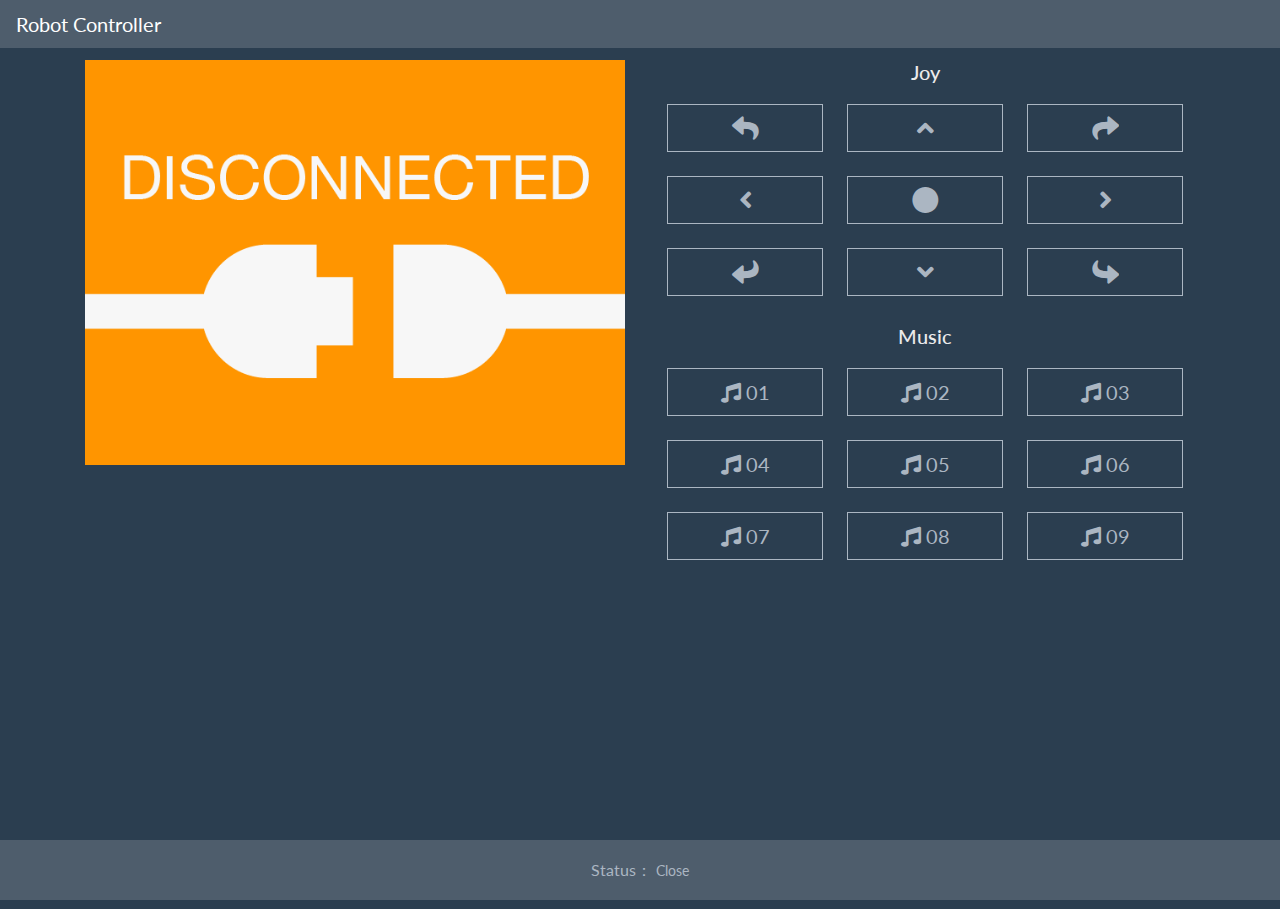
<file: www/twist_talker.html>
<!DOCTYPE HTML PUBLIC "-//W3C//DTD HTML 4.01//EN" "http://www.w3.org/TR/html4/strict.dtd">
<html xmlns="http://www.w3.org/1999/xhtml" xml:lang="en" lang="en">

<head>
    <meta http-equiv="content-type" content="text/html;charset=utf-8" />
    <meta name="viewport" content="width=device-width, initial-scale=1, shrink-to-fit=no">
    <link rel="icon" href="favicon.ico">
    <title>ROS WEB Teleoperater</title>
    <link rel="stylesheet" href="css/bootstrap.min.css">
    <link rel="stylesheet" href="css/all.min.css">
    <style>
        .bd-placeholder-img {
        font-size: 1.125rem;
        text-anchor: middle;
      }

      @media (min-width: 768px) {
        .bd-placeholder-img-lg {
          font-size: 3.5rem;
        }
      }
    </style>
    <!-- <link rel="stylesheet" href="css/cover.css" crossorigin="anonymous"> -->
    <link rel="stylesheet" href="css/sticky-footer-navbar.css">
    <script src="js/eventemitter2.min.js"></script>
    <script src="js/roslib.min.js"></script>
    <script type="text/javascript">
    console.log('Teleop is starting!')
    </script>
</head>

<body class="text-center">
    <script type="text/javascript">
    if (!Talker) {
        console.log('Making ROS taker');
        var Talker = {
            ros: null,
            name: "",
            init: function() {
                this.ros = new ROSLIB.Ros();
                this.ros.on('error', function(error) {
                    document.getElementById('state').innerHTML = "Error";
                });
                this.ros.on('connection', function(error) {
                    document.getElementById('state').innerHTML = "Connected";
                    document.getElementById('camera_image').src = 'http://' + location.hostname + ':8080/stream?topic=/image_raw&type=ros_compressed'
                });
                this.ros.on('close', function(error) {
                    document.getElementById('state').innerHTML = "Closed";
                });
                this.ros.connect('ws://' + location.hostname + ':9090');
            },
            send: function(vx,gz) {
                // if (document.getElementById("comment").value.length == 0) return;
                // var comment = document.getElementById("comment").value;
                var pub = new ROSLIB.Topic({
                    ros: this.ros,
                    name: 'tamiya1/cmd_vel',
                    messageType: 'geometry_msgs/Twist'
                });
                // var vx =  document.getElementById('vx').innerHTML
                // var gz =  document.getElementById('gz').innerHTML
                var vel = new ROSLIB.Message({
                    linear:{
                        x:vx,
                        y:0,
                        z:0
                    },
                    angular:{
                        x:0,
                        y:0,
                        z:gz
                    }
                });
                pub.publish(vel);
                // document.getElementById('cmd').innerHTML = comment;
                // console.log(comment + 'is published. ');
                // console.log('is publisded. ')
            }
        }
        Talker.init();

        window.onload = function() {
            console.log();
        };
        window.onunload = function() {
            Talker.ros.close();
        };
    }

    if (!MusicTalker) {
        console.log('Making ROS taker');
        var MusicTalker = {
            ros: null,
            name: "",
            init: function() {
                this.ros = new ROSLIB.Ros();
                this.ros.on('error', function(error) {
                    document.getElementById('state').innerHTML = "Error";
                });
                this.ros.on('connection', function(error) {
                    document.getElementById('state').innerHTML = "Connect";
                });
                this.ros.on('close', function(error) {
                    document.getElementById('state').innerHTML = "Close";
                });
                this.ros.connect('ws://' + location.hostname + ':9090');
            },
            send: function(comment) {
                // if (document.getElementById("comment").value.length == 0) return;
                // var comment = document.getElementById("comment").value;
                var pub = new ROSLIB.Topic({
                    ros: this.ros,
                    name: '/sound_pipes/sound',
                    messageType: 'std_msgs/String'
                });

                var str = new ROSLIB.Message({ data: comment });
                pub.publish(str);
                document.getElementById('cmd').innerHTML = comment;
                console.log(comment + 'is published. ');
                // console.log('is publisded. ')
            }
        }
        MusicTalker.init();

        window.onunload = function() {
            MusicTalker.ros.close();
        };
    }
    </script>
    <header>
        <!-- Fixed navbar -->
        <nav class="navbar navbar-expand-md navbar-dark fixed-top bg-dark">
            <a class="navbar-brand" href="#">Robot Controller</a>
        </nav>
    </header>

    <div class="container">
        <div class="row">
            <div class="col-sm-6 text-center text-light">
                <!-- CAMERA IMAGE -->
                <img id="camera_image" class="img-fluid" src='img/disconnected.png' alt = 'web camera streamed image'></img>
            </div>
            <div class="col-sm-6">
                <!-- JOY -->
                <h5>Joy</h5>
                <!-- M0: left motor, M1: right motor -->
                <table class="table table-borderless ">
                    <tbody>
                        <tr>
                            <!-- Left Up -->
                            <td>
                                <form action="javascript:Talker.send(0.5,0.5);" id="ui">
                                    <button type="submit" class="btn btn-outline-light btn-lg btn-block">
                                        <i class="fas fa-reply fa-lg"></i>
                                    </button>
                                </form>
                            </td>
                            <!-- Up -->
                            <td>
                                <form action="javascript:Talker.send(1,0);" id="ui">
                                    <button type="submit" class="btn btn-outline-light btn-lg btn-block">
                                        <i class="fas fa-angle-up fa-lg"></i>
                                    </button>
                                </form>
                            </td>
                            <!-- Right Up -->
                            <td>
                                <form action="javascript:Talker.send(0.5,-0.5);" id="ui">
                                    <button type="submit" class="btn btn-outline-light btn-lg btn-block">
                                        <i class="fas fa-reply fa-flip-horizontal fa-lg"></i>
                                    </button>
                                </form>
                            </td>
                        </tr>
                        <tr>
                            <td>
                                <!-- Left Turn -->
                                <form action="javascript:Talker.send(0,1);" id="ui">
                                    <button type="submit" class="btn btn-outline-light btn-lg btn-block">
                                        <i class="fas fa-angle-left fa-lg"></i>
                                    </button>
                                </form>
                            </td>
                            <td>
                                <!-- Pose  -->
                                <form action="javascript:Talker.send(0,0);" id="ui">
                                    <button type="submit" class="btn btn-outline-light btn-lg btn-block">
                                        <i class="fas fa-circle fa-lg"></i>
                                    </button>
                                </form>
                            </td>
                            <td>
                                <!-- Right Turn -->
                                <form action="javascript:Talker.send(0,-1);" id="ui">
                                    <button type="submit" class="btn btn-outline-light btn-lg btn-block">
                                        <i class="fas fa-angle-right fa-lg"></i>
                                    </button>
                                </form>
                            </td>
                        </tr>
                        <tr>
                            <td>
                                <!-- Left Down -->
                                <form action="javascript:Talker.send(-0.5,-0.5);" id="ui">
                                    <button type="submit" class="btn btn-outline-light btn-lg btn-block">
                                        <i class="fas fa-reply fa-flip-vertical fa-lg"></i>
                                    </button>
                                </form>
                            </td>
                            <td>
                                <!-- Down -->
                                <form action="javascript:Talker.send(-1,0);" id="ui">
                                    <button type="submit" class="btn btn-outline-light btn-lg btn-block">
                                        <i class="fas fa-angle-down fa-lg"></i>
                                    </button>
                                </form>
                            </td>
                            <td>
                                <!-- Right Down -->
                                <form action="javascript:Talker.send(-0.5,0.5);" id="ui">
                                    <button type="submit" class="btn btn-outline-light btn-lg btn-block">
                                        <i class="fas fa-reply fa-flip-horizontal fa-flip-vertical fa-lg"></i>
                                    </button>
                                </form>
                            </td>
                        </tr>
                    </tbody>
                </table>
                <!-- End of JOY -->
                <h5> Music </h5>
                <!-- Music Buttons -->
                <table class="table table-borderless ">
                    <tbody>
                        <tr>
                            <!-- 01 -->
                            <td>
                                <form action="javascript:MusicTalker.send('/home/ubuntu/Music/0fc.mp3');" id="ui">
                                    <button type="submit" class="btn btn-outline-light btn-lg btn-block">
                                       <i class="fas fa-music"></i> 01
                                    </button>
                                </form>
                            </td>
                            <!-- 02 -->
                            <td>
                                <form action="javascript:MusicTalker.send('/home/ubuntu/Music/1ac.mp3');" id="ui">
                                    <button type="submit" class="btn btn-outline-light btn-lg btn-block">
                                       <i class="fas fa-music"></i> 02
                                    </button>
                                </form>
                            </td>
                            <!-- 03 -->
                            <td>
                                <form action="javascript:MusicTalker.send('/home/ubuntu/Music/02c.mp3');" id="ui">
                                    <button type="submit" class="btn btn-outline-light btn-lg btn-block">
                                       <i class="fas fa-music"></i> 03
                                    </button>
                                </form>
                            </td>
                        </tr>
                        <tr>
                            <td>
                                <!-- 04 -->
                                <form action="javascript:MusicTalker.send('/home/ubuntu/Music/3ac.mp3');" id="ui">
                                    <button type="submit" class="btn btn-outline-light btn-lg btn-block">
                                      <i class="fas fa-music"></i>  04
                                    </button>
                                </form>
                            </td>
                            <td>
                                <!-- 05  -->
                                <form action="javascript:MusicTalker.send('/home/ubuntu/Music/3ec.mp3');" id="ui">
                                    <button type="submit" class="btn btn-outline-light btn-lg btn-block">
                                      <i class="fas fa-music"></i>  05
                                    </button>
                                </form>
                            </td>
                            <td>
                                <!-- 06 -->
                                <form action="javascript:MusicTalker.send('/home/ubuntu/Music/06c.mp3');" id="ui">
                                    <button type="submit" class="btn btn-outline-light btn-lg btn-block">
                                      <i class="fas fa-music"></i>  06
                                    </button>
                                </form>
                            </td>
                        </tr>
                        <tr>
                            <td>
                                <!-- 07 -->
                                <form action="javascript:MusicTalker.send('/home/ubuntu/Music/15c.mp3');" id="ui">
                                    <button type="submit" class="btn btn-outline-light btn-lg btn-block">
                                       <i class="fas fa-music"></i> 07
                                    </button>
                                </form>
                            </td>
                            <td>
                                <!-- 08 -->
                                <form action="javascript:MusicTalker.send('/home/ubuntu/Music/23c.mp3');" id="ui">
                                    <button type="submit" class="btn btn-outline-light btn-lg btn-block">
                                       <i class="fas fa-music"></i> 08
                                    </button>
                                </form>
                            </td>
                            <td>
                                <!-- Right Down -->
                                <form action="javascript:MusicTalker.send('/home/ubuntu/Music/handbell-kirakira.mp3');" id="ui">
                                    <button type="submit" class="btn btn-outline-light btn-lg btn-block">
                                       <i class="fas fa-music"></i> 09
                                    </button>
                                </form>
                            </td>
                        </tr>
                    </tbody>
                </table>
            </div>
        </div>

    </div>

 
    <footer class="footer navbar-dark bg-dark">
        <div class="container">
            <!-- <span class="text-muted">Place sticky footer content here.</span> -->
            <p class="text-light ">Status： <label id="state">Disconnected</label></p>
        </div>
    </footer>
    <script src="js/jquery-3.2.1.slim.min.js"></script>
    <script src="js/popper.min.js"></script>
    <script src="js/bootstrap.js"></script>
</body>

</html>
</file>
<file: www/css/sticky-footer-navbar.css>
/* Sticky footer styles
-------------------------------------------------- */

html {
  position: relative;
  min-height: 100%;
}
body {
  margin-bottom: 60px;
}

.footer {
  position: absolute;
  bottom: 0;
  width: 100%;
  /* Set the fixed height of the footer here */
  height: 60px;
  line-height: 60px; /* Vertically center the text there */
  /*background-color: #f5f5f5;*/
}

body > .container {
  padding: 60px 15px 0;
}

.footer > .container {
  padding-right: 15px;
  padding-left: 15px;
}

code {
  font-size: 80%;
}
</file>
<file: www/css/cover.css>
/*
 * Globals
 */

/* Links */
a,
a:focus,
a:hover {
  color: #fff;
}

/* Custom default button */
.btn-secondary,
.btn-secondary:hover,
.btn-secondary:focus {
  color: #333;
  text-shadow: none; /* Prevent inheritance from `body` */
  background-color: #fff;
  border: .05rem solid #fff;
}


/*
 * Base structure
 */

html,
body {
  height: 100%;
  background-color: #333;
}

body {
  display: -ms-flexbox;
  display: flex;
  color: #fff;
  text-shadow: 0 .05rem .1rem rgba(0, 0, 0, .5);
  box-shadow: inset 0 0 5rem rgba(0, 0, 0, .5);
}

.cover-container {
  max-width: 42em;
}


/*
 * Header
 */
.masthead {
  margin-bottom: 2rem;
}

.masthead-brand {
  margin-bottom: 0;
}

.nav-masthead .nav-link {
  padding: .25rem 0;
  font-weight: 700;
  color: rgba(255, 255, 255, .5);
  background-color: transparent;
  border-bottom: .25rem solid transparent;
}

.nav-masthead .nav-link:hover,
.nav-masthead .nav-link:focus {
  border-bottom-color: rgba(255, 255, 255, .25);
}

.nav-masthead .nav-link + .nav-link {
  margin-left: 1rem;
}

.nav-masthead .active {
  color: #fff;
  border-bottom-color: #fff;
}

@media (min-width: 48em) {
  .masthead-brand {
    float: left;
  }
  .nav-masthead {
    float: right;
  }
}


/*
 * Cover
 */
.cover {
  padding: 0 1.5rem;
}
.cover .btn-lg {
  padding: .75rem 1.25rem;
  font-weight: 700;
}


/*
 * Footer
 */
.mastfoot {
  color: rgba(255, 255, 255, .5);
}
</file>
<file: www/css/all.min.css>
.fa,.fab,.fal,.far,.fas{-moz-osx-font-smoothing:grayscale;-webkit-font-smoothing:antialiased;display:inline-block;font-style:normal;font-variant:normal;text-rendering:auto;line-height:1}.fa-lg{font-size:1.33333em;line-height:.75em;vertical-align:-.0667em}.fa-xs{font-size:.75em}.fa-sm{font-size:.875em}.fa-1x{font-size:1em}.fa-2x{font-size:2em}.fa-3x{font-size:3em}.fa-4x{font-size:4em}.fa-5x{font-size:5em}.fa-6x{font-size:6em}.fa-7x{font-size:7em}.fa-8x{font-size:8em}.fa-9x{font-size:9em}.fa-10x{font-size:10em}.fa-fw{text-align:center;width:1.25em}.fa-ul{list-style-type:none;margin-left:2.5em;padding-left:0}.fa-ul>li{position:relative}.fa-li{left:-2em;position:absolute;text-align:center;width:2em;line-height:inherit}.fa-border{border:.08em solid #eee;border-radius:.1em;padding:.2em .25em .15em}.fa-pull-left{float:left}.fa-pull-right{float:right}.fa.fa-pull-left,.fab.fa-pull-left,.fal.fa-pull-left,.far.fa-pull-left,.fas.fa-pull-left{margin-right:.3em}.fa.fa-pull-right,.fab.fa-pull-right,.fal.fa-pull-right,.far.fa-pull-right,.fas.fa-pull-right{margin-left:.3em}.fa-spin{animation:fa-spin 2s infinite linear}.fa-pulse{animation:fa-spin 1s infinite steps(8)}@keyframes fa-spin{0%{transform:rotate(0deg)}to{transform:rotate(1turn)}}.fa-rotate-90{-ms-filter:"progid:DXImageTransform.Microsoft.BasicImage(rotation=1)";transform:rotate(90deg)}.fa-rotate-180{-ms-filter:"progid:DXImageTransform.Microsoft.BasicImage(rotation=2)";transform:rotate(180deg)}.fa-rotate-270{-ms-filter:"progid:DXImageTransform.Microsoft.BasicImage(rotation=3)";transform:rotate(270deg)}.fa-flip-horizontal{-ms-filter:"progid:DXImageTransform.Microsoft.BasicImage(rotation=0, mirror=1)";transform:scaleX(-1)}.fa-flip-vertical{transform:scaleY(-1)}.fa-flip-horizontal.fa-flip-vertical,.fa-flip-vertical{-ms-filter:"progid:DXImageTransform.Microsoft.BasicImage(rotation=2, mirror=1)"}.fa-flip-horizontal.fa-flip-vertical{transform:scale(-1)}:root .fa-flip-horizontal,:root .fa-flip-vertical,:root .fa-rotate-90,:root .fa-rotate-180,:root .fa-rotate-270{filter:none}.fa-stack{display:inline-block;height:2em;line-height:2em;position:relative;vertical-align:middle;width:2.5em}.fa-stack-1x,.fa-stack-2x{left:0;position:absolute;text-align:center;width:100%}.fa-stack-1x{line-height:inherit}.fa-stack-2x{font-size:2em}.fa-inverse{color:#fff}.fa-500px:before{content:"\f26e"}.fa-accessible-icon:before{content:"\f368"}.fa-accusoft:before{content:"\f369"}.fa-acquisitions-incorporated:before{content:"\f6af"}.fa-ad:before{content:"\f641"}.fa-address-book:before{content:"\f2b9"}.fa-address-card:before{content:"\f2bb"}.fa-adjust:before{content:"\f042"}.fa-adn:before{content:"\f170"}.fa-adobe:before{content:"\f778"}.fa-adversal:before{content:"\f36a"}.fa-affiliatetheme:before{content:"\f36b"}.fa-air-freshener:before{content:"\f5d0"}.fa-algolia:before{content:"\f36c"}.fa-align-center:before{content:"\f037"}.fa-align-justify:before{content:"\f039"}.fa-align-left:before{content:"\f036"}.fa-align-right:before{content:"\f038"}.fa-alipay:before{content:"\f642"}.fa-allergies:before{content:"\f461"}.fa-amazon:before{content:"\f270"}.fa-amazon-pay:before{content:"\f42c"}.fa-ambulance:before{content:"\f0f9"}.fa-american-sign-language-interpreting:before{content:"\f2a3"}.fa-amilia:before{content:"\f36d"}.fa-anchor:before{content:"\f13d"}.fa-android:before{content:"\f17b"}.fa-angellist:before{content:"\f209"}.fa-angle-double-down:before{content:"\f103"}.fa-angle-double-left:before{content:"\f100"}.fa-angle-double-right:before{content:"\f101"}.fa-angle-double-up:before{content:"\f102"}.fa-angle-down:before{content:"\f107"}.fa-angle-left:before{content:"\f104"}.fa-angle-right:before{content:"\f105"}.fa-angle-up:before{content:"\f106"}.fa-angry:before{content:"\f556"}.fa-angrycreative:before{content:"\f36e"}.fa-angular:before{content:"\f420"}.fa-ankh:before{content:"\f644"}.fa-app-store:before{content:"\f36f"}.fa-app-store-ios:before{content:"\f370"}.fa-apper:before{content:"\f371"}.fa-apple:before{content:"\f179"}.fa-apple-alt:before{content:"\f5d1"}.fa-apple-pay:before{content:"\f415"}.fa-archive:before{content:"\f187"}.fa-archway:before{content:"\f557"}.fa-arrow-alt-circle-down:before{content:"\f358"}.fa-arrow-alt-circle-left:before{content:"\f359"}.fa-arrow-alt-circle-right:before{content:"\f35a"}.fa-arrow-alt-circle-up:before{content:"\f35b"}.fa-arrow-circle-down:before{content:"\f0ab"}.fa-arrow-circle-left:before{content:"\f0a8"}.fa-arrow-circle-right:before{content:"\f0a9"}.fa-arrow-circle-up:before{content:"\f0aa"}.fa-arrow-down:before{content:"\f063"}.fa-arrow-left:before{content:"\f060"}.fa-arrow-right:before{content:"\f061"}.fa-arrow-up:before{content:"\f062"}.fa-arrows-alt:before{content:"\f0b2"}.fa-arrows-alt-h:before{content:"\f337"}.fa-arrows-alt-v:before{content:"\f338"}.fa-artstation:before{content:"\f77a"}.fa-assistive-listening-systems:before{content:"\f2a2"}.fa-asterisk:before{content:"\f069"}.fa-asymmetrik:before{content:"\f372"}.fa-at:before{content:"\f1fa"}.fa-atlas:before{content:"\f558"}.fa-atlassian:before{content:"\f77b"}.fa-atom:before{content:"\f5d2"}.fa-audible:before{content:"\f373"}.fa-audio-description:before{content:"\f29e"}.fa-autoprefixer:before{content:"\f41c"}.fa-avianex:before{content:"\f374"}.fa-aviato:before{content:"\f421"}.fa-award:before{content:"\f559"}.fa-aws:before{content:"\f375"}.fa-baby:before{content:"\f77c"}.fa-baby-carriage:before{content:"\f77d"}.fa-backspace:before{content:"\f55a"}.fa-backward:before{content:"\f04a"}.fa-balance-scale:before{content:"\f24e"}.fa-ban:before{content:"\f05e"}.fa-band-aid:before{content:"\f462"}.fa-bandcamp:before{content:"\f2d5"}.fa-barcode:before{content:"\f02a"}.fa-bars:before{content:"\f0c9"}.fa-baseball-ball:before{content:"\f433"}.fa-basketball-ball:before{content:"\f434"}.fa-bath:before{content:"\f2cd"}.fa-battery-empty:before{content:"\f244"}.fa-battery-full:before{content:"\f240"}.fa-battery-half:before{content:"\f242"}.fa-battery-quarter:before{content:"\f243"}.fa-battery-three-quarters:before{content:"\f241"}.fa-bed:before{content:"\f236"}.fa-beer:before{content:"\f0fc"}.fa-behance:before{content:"\f1b4"}.fa-behance-square:before{content:"\f1b5"}.fa-bell:before{content:"\f0f3"}.fa-bell-slash:before{content:"\f1f6"}.fa-bezier-curve:before{content:"\f55b"}.fa-bible:before{content:"\f647"}.fa-bicycle:before{content:"\f206"}.fa-bimobject:before{content:"\f378"}.fa-binoculars:before{content:"\f1e5"}.fa-biohazard:before{content:"\f780"}.fa-birthday-cake:before{content:"\f1fd"}.fa-bitbucket:before{content:"\f171"}.fa-bitcoin:before{content:"\f379"}.fa-bity:before{content:"\f37a"}.fa-black-tie:before{content:"\f27e"}.fa-blackberry:before{content:"\f37b"}.fa-blender:before{content:"\f517"}.fa-blender-phone:before{content:"\f6b6"}.fa-blind:before{content:"\f29d"}.fa-blog:before{content:"\f781"}.fa-blogger:before{content:"\f37c"}.fa-blogger-b:before{content:"\f37d"}.fa-bluetooth:before{content:"\f293"}.fa-bluetooth-b:before{content:"\f294"}.fa-bold:before{content:"\f032"}.fa-bolt:before{content:"\f0e7"}.fa-bomb:before{content:"\f1e2"}.fa-bone:before{content:"\f5d7"}.fa-bong:before{content:"\f55c"}.fa-book:before{content:"\f02d"}.fa-book-dead:before{content:"\f6b7"}.fa-book-open:before{content:"\f518"}.fa-book-reader:before{content:"\f5da"}.fa-bookmark:before{content:"\f02e"}.fa-bowling-ball:before{content:"\f436"}.fa-box:before{content:"\f466"}.fa-box-open:before{content:"\f49e"}.fa-boxes:before{content:"\f468"}.fa-braille:before{content:"\f2a1"}.fa-brain:before{content:"\f5dc"}.fa-briefcase:before{content:"\f0b1"}.fa-briefcase-medical:before{content:"\f469"}.fa-broadcast-tower:before{content:"\f519"}.fa-broom:before{content:"\f51a"}.fa-brush:before{content:"\f55d"}.fa-btc:before{content:"\f15a"}.fa-bug:before{content:"\f188"}.fa-building:before{content:"\f1ad"}.fa-bullhorn:before{content:"\f0a1"}.fa-bullseye:before{content:"\f140"}.fa-burn:before{content:"\f46a"}.fa-buromobelexperte:before{content:"\f37f"}.fa-bus:before{content:"\f207"}.fa-bus-alt:before{content:"\f55e"}.fa-business-time:before{content:"\f64a"}.fa-buysellads:before{content:"\f20d"}.fa-calculator:before{content:"\f1ec"}.fa-calendar:before{content:"\f133"}.fa-calendar-alt:before{content:"\f073"}.fa-calendar-check:before{content:"\f274"}.fa-calendar-day:before{content:"\f783"}.fa-calendar-minus:before{content:"\f272"}.fa-calendar-plus:before{content:"\f271"}.fa-calendar-times:before{content:"\f273"}.fa-calendar-week:before{content:"\f784"}.fa-camera:before{content:"\f030"}.fa-camera-retro:before{content:"\f083"}.fa-campground:before{content:"\f6bb"}.fa-canadian-maple-leaf:before{content:"\f785"}.fa-candy-cane:before{content:"\f786"}.fa-cannabis:before{content:"\f55f"}.fa-capsules:before{content:"\f46b"}.fa-car:before{content:"\f1b9"}.fa-car-alt:before{content:"\f5de"}.fa-car-battery:before{content:"\f5df"}.fa-car-crash:before{content:"\f5e1"}.fa-car-side:before{content:"\f5e4"}.fa-caret-down:before{content:"\f0d7"}.fa-caret-left:before{content:"\f0d9"}.fa-caret-right:before{content:"\f0da"}.fa-caret-square-down:before{content:"\f150"}.fa-caret-square-left:before{content:"\f191"}.fa-caret-square-right:before{content:"\f152"}.fa-caret-square-up:before{content:"\f151"}.fa-caret-up:before{content:"\f0d8"}.fa-carrot:before{content:"\f787"}.fa-cart-arrow-down:before{content:"\f218"}.fa-cart-plus:before{content:"\f217"}.fa-cash-register:before{content:"\f788"}.fa-cat:before{content:"\f6be"}.fa-cc-amazon-pay:before{content:"\f42d"}.fa-cc-amex:before{content:"\f1f3"}.fa-cc-apple-pay:before{content:"\f416"}.fa-cc-diners-club:before{content:"\f24c"}.fa-cc-discover:before{content:"\f1f2"}.fa-cc-jcb:before{content:"\f24b"}.fa-cc-mastercard:before{content:"\f1f1"}.fa-cc-paypal:before{content:"\f1f4"}.fa-cc-stripe:before{content:"\f1f5"}.fa-cc-visa:before{content:"\f1f0"}.fa-centercode:before{content:"\f380"}.fa-centos:before{content:"\f789"}.fa-certificate:before{content:"\f0a3"}.fa-chair:before{content:"\f6c0"}.fa-chalkboard:before{content:"\f51b"}.fa-chalkboard-teacher:before{content:"\f51c"}.fa-charging-station:before{content:"\f5e7"}.fa-chart-area:before{content:"\f1fe"}.fa-chart-bar:before{content:"\f080"}.fa-chart-line:before{content:"\f201"}.fa-chart-pie:before{content:"\f200"}.fa-check:before{content:"\f00c"}.fa-check-circle:before{content:"\f058"}.fa-check-double:before{content:"\f560"}.fa-check-square:before{content:"\f14a"}.fa-chess:before{content:"\f439"}.fa-chess-bishop:before{content:"\f43a"}.fa-chess-board:before{content:"\f43c"}.fa-chess-king:before{content:"\f43f"}.fa-chess-knight:before{content:"\f441"}.fa-chess-pawn:before{content:"\f443"}.fa-chess-queen:before{content:"\f445"}.fa-chess-rook:before{content:"\f447"}.fa-chevron-circle-down:before{content:"\f13a"}.fa-chevron-circle-left:before{content:"\f137"}.fa-chevron-circle-right:before{content:"\f138"}.fa-chevron-circle-up:before{content:"\f139"}.fa-chevron-down:before{content:"\f078"}.fa-chevron-left:before{content:"\f053"}.fa-chevron-right:before{content:"\f054"}.fa-chevron-up:before{content:"\f077"}.fa-child:before{content:"\f1ae"}.fa-chrome:before{content:"\f268"}.fa-church:before{content:"\f51d"}.fa-circle:before{content:"\f111"}.fa-circle-notch:before{content:"\f1ce"}.fa-city:before{content:"\f64f"}.fa-clipboard:before{content:"\f328"}.fa-clipboard-check:before{content:"\f46c"}.fa-clipboard-list:before{content:"\f46d"}.fa-clock:before{content:"\f017"}.fa-clone:before{content:"\f24d"}.fa-closed-captioning:before{content:"\f20a"}.fa-cloud:before{content:"\f0c2"}.fa-cloud-download-alt:before{content:"\f381"}.fa-cloud-meatball:before{content:"\f73b"}.fa-cloud-moon:before{content:"\f6c3"}.fa-cloud-moon-rain:before{content:"\f73c"}.fa-cloud-rain:before{content:"\f73d"}.fa-cloud-showers-heavy:before{content:"\f740"}.fa-cloud-sun:before{content:"\f6c4"}.fa-cloud-sun-rain:before{content:"\f743"}.fa-cloud-upload-alt:before{content:"\f382"}.fa-cloudscale:before{content:"\f383"}.fa-cloudsmith:before{content:"\f384"}.fa-cloudversify:before{content:"\f385"}.fa-cocktail:before{content:"\f561"}.fa-code:before{content:"\f121"}.fa-code-branch:before{content:"\f126"}.fa-codepen:before{content:"\f1cb"}.fa-codiepie:before{content:"\f284"}.fa-coffee:before{content:"\f0f4"}.fa-cog:before{content:"\f013"}.fa-cogs:before{content:"\f085"}.fa-coins:before{content:"\f51e"}.fa-columns:before{content:"\f0db"}.fa-comment:before{content:"\f075"}.fa-comment-alt:before{content:"\f27a"}.fa-comment-dollar:before{content:"\f651"}.fa-comment-dots:before{content:"\f4ad"}.fa-comment-slash:before{content:"\f4b3"}.fa-comments:before{content:"\f086"}.fa-comments-dollar:before{content:"\f653"}.fa-compact-disc:before{content:"\f51f"}.fa-compass:before{content:"\f14e"}.fa-compress:before{content:"\f066"}.fa-compress-arrows-alt:before{content:"\f78c"}.fa-concierge-bell:before{content:"\f562"}.fa-confluence:before{content:"\f78d"}.fa-connectdevelop:before{content:"\f20e"}.fa-contao:before{content:"\f26d"}.fa-cookie:before{content:"\f563"}.fa-cookie-bite:before{content:"\f564"}.fa-copy:before{content:"\f0c5"}.fa-copyright:before{content:"\f1f9"}.fa-couch:before{content:"\f4b8"}.fa-cpanel:before{content:"\f388"}.fa-creative-commons:before{content:"\f25e"}.fa-creative-commons-by:before{content:"\f4e7"}.fa-creative-commons-nc:before{content:"\f4e8"}.fa-creative-commons-nc-eu:before{content:"\f4e9"}.fa-creative-commons-nc-jp:before{content:"\f4ea"}.fa-creative-commons-nd:before{content:"\f4eb"}.fa-creative-commons-pd:before{content:"\f4ec"}.fa-creative-commons-pd-alt:before{content:"\f4ed"}.fa-creative-commons-remix:before{content:"\f4ee"}.fa-creative-commons-sa:before{content:"\f4ef"}.fa-creative-commons-sampling:before{content:"\f4f0"}.fa-creative-commons-sampling-plus:before{content:"\f4f1"}.fa-creative-commons-share:before{content:"\f4f2"}.fa-creative-commons-zero:before{content:"\f4f3"}.fa-credit-card:before{content:"\f09d"}.fa-critical-role:before{content:"\f6c9"}.fa-crop:before{content:"\f125"}.fa-crop-alt:before{content:"\f565"}.fa-cross:before{content:"\f654"}.fa-crosshairs:before{content:"\f05b"}.fa-crow:before{content:"\f520"}.fa-crown:before{content:"\f521"}.fa-css3:before{content:"\f13c"}.fa-css3-alt:before{content:"\f38b"}.fa-cube:before{content:"\f1b2"}.fa-cubes:before{content:"\f1b3"}.fa-cut:before{content:"\f0c4"}.fa-cuttlefish:before{content:"\f38c"}.fa-d-and-d:before{content:"\f38d"}.fa-d-and-d-beyond:before{content:"\f6ca"}.fa-dashcube:before{content:"\f210"}.fa-database:before{content:"\f1c0"}.fa-deaf:before{content:"\f2a4"}.fa-delicious:before{content:"\f1a5"}.fa-democrat:before{content:"\f747"}.fa-deploydog:before{content:"\f38e"}.fa-deskpro:before{content:"\f38f"}.fa-desktop:before{content:"\f108"}.fa-dev:before{content:"\f6cc"}.fa-deviantart:before{content:"\f1bd"}.fa-dharmachakra:before{content:"\f655"}.fa-dhl:before{content:"\f790"}.fa-diagnoses:before{content:"\f470"}.fa-diaspora:before{content:"\f791"}.fa-dice:before{content:"\f522"}.fa-dice-d20:before{content:"\f6cf"}.fa-dice-d6:before{content:"\f6d1"}.fa-dice-five:before{content:"\f523"}.fa-dice-four:before{content:"\f524"}.fa-dice-one:before{content:"\f525"}.fa-dice-six:before{content:"\f526"}.fa-dice-three:before{content:"\f527"}.fa-dice-two:before{content:"\f528"}.fa-digg:before{content:"\f1a6"}.fa-digital-ocean:before{content:"\f391"}.fa-digital-tachograph:before{content:"\f566"}.fa-directions:before{content:"\f5eb"}.fa-discord:before{content:"\f392"}.fa-discourse:before{content:"\f393"}.fa-divide:before{content:"\f529"}.fa-dizzy:before{content:"\f567"}.fa-dna:before{content:"\f471"}.fa-dochub:before{content:"\f394"}.fa-docker:before{content:"\f395"}.fa-dog:before{content:"\f6d3"}.fa-dollar-sign:before{content:"\f155"}.fa-dolly:before{content:"\f472"}.fa-dolly-flatbed:before{content:"\f474"}.fa-donate:before{content:"\f4b9"}.fa-door-closed:before{content:"\f52a"}.fa-door-open:before{content:"\f52b"}.fa-dot-circle:before{content:"\f192"}.fa-dove:before{content:"\f4ba"}.fa-download:before{content:"\f019"}.fa-draft2digital:before{content:"\f396"}.fa-drafting-compass:before{content:"\f568"}.fa-dragon:before{content:"\f6d5"}.fa-draw-polygon:before{content:"\f5ee"}.fa-dribbble:before{content:"\f17d"}.fa-dribbble-square:before{content:"\f397"}.fa-dropbox:before{content:"\f16b"}.fa-drum:before{content:"\f569"}.fa-drum-steelpan:before{content:"\f56a"}.fa-drumstick-bite:before{content:"\f6d7"}.fa-drupal:before{content:"\f1a9"}.fa-dumbbell:before{content:"\f44b"}.fa-dumpster:before{content:"\f793"}.fa-dumpster-fire:before{content:"\f794"}.fa-dungeon:before{content:"\f6d9"}.fa-dyalog:before{content:"\f399"}.fa-earlybirds:before{content:"\f39a"}.fa-ebay:before{content:"\f4f4"}.fa-edge:before{content:"\f282"}.fa-edit:before{content:"\f044"}.fa-eject:before{content:"\f052"}.fa-elementor:before{content:"\f430"}.fa-ellipsis-h:before{content:"\f141"}.fa-ellipsis-v:before{content:"\f142"}.fa-ello:before{content:"\f5f1"}.fa-ember:before{content:"\f423"}.fa-empire:before{content:"\f1d1"}.fa-envelope:before{content:"\f0e0"}.fa-envelope-open:before{content:"\f2b6"}.fa-envelope-open-text:before{content:"\f658"}.fa-envelope-square:before{content:"\f199"}.fa-envira:before{content:"\f299"}.fa-equals:before{content:"\f52c"}.fa-eraser:before{content:"\f12d"}.fa-erlang:before{content:"\f39d"}.fa-ethereum:before{content:"\f42e"}.fa-ethernet:before{content:"\f796"}.fa-etsy:before{content:"\f2d7"}.fa-euro-sign:before{content:"\f153"}.fa-exchange-alt:before{content:"\f362"}.fa-exclamation:before{content:"\f12a"}.fa-exclamation-circle:before{content:"\f06a"}.fa-exclamation-triangle:before{content:"\f071"}.fa-expand:before{content:"\f065"}.fa-expand-arrows-alt:before{content:"\f31e"}.fa-expeditedssl:before{content:"\f23e"}.fa-external-link-alt:before{content:"\f35d"}.fa-external-link-square-alt:before{content:"\f360"}.fa-eye:before{content:"\f06e"}.fa-eye-dropper:before{content:"\f1fb"}.fa-eye-slash:before{content:"\f070"}.fa-facebook:before{content:"\f09a"}.fa-facebook-f:before{content:"\f39e"}.fa-facebook-messenger:before{content:"\f39f"}.fa-facebook-square:before{content:"\f082"}.fa-fantasy-flight-games:before{content:"\f6dc"}.fa-fast-backward:before{content:"\f049"}.fa-fast-forward:before{content:"\f050"}.fa-fax:before{content:"\f1ac"}.fa-feather:before{content:"\f52d"}.fa-feather-alt:before{content:"\f56b"}.fa-fedex:before{content:"\f797"}.fa-fedora:before{content:"\f798"}.fa-female:before{content:"\f182"}.fa-fighter-jet:before{content:"\f0fb"}.fa-figma:before{content:"\f799"}.fa-file:before{content:"\f15b"}.fa-file-alt:before{content:"\f15c"}.fa-file-archive:before{content:"\f1c6"}.fa-file-audio:before{content:"\f1c7"}.fa-file-code:before{content:"\f1c9"}.fa-file-contract:before{content:"\f56c"}.fa-file-csv:before{content:"\f6dd"}.fa-file-download:before{content:"\f56d"}.fa-file-excel:before{content:"\f1c3"}.fa-file-export:before{content:"\f56e"}.fa-file-image:before{content:"\f1c5"}.fa-file-import:before{content:"\f56f"}.fa-file-invoice:before{content:"\f570"}.fa-file-invoice-dollar:before{content:"\f571"}.fa-file-medical:before{content:"\f477"}.fa-file-medical-alt:before{content:"\f478"}.fa-file-pdf:before{content:"\f1c1"}.fa-file-powerpoint:before{content:"\f1c4"}.fa-file-prescription:before{content:"\f572"}.fa-file-signature:before{content:"\f573"}.fa-file-upload:before{content:"\f574"}.fa-file-video:before{content:"\f1c8"}.fa-file-word:before{content:"\f1c2"}.fa-fill:before{content:"\f575"}.fa-fill-drip:before{content:"\f576"}.fa-film:before{content:"\f008"}.fa-filter:before{content:"\f0b0"}.fa-fingerprint:before{content:"\f577"}.fa-fire:before{content:"\f06d"}.fa-fire-alt:before{content:"\f7e4"}.fa-fire-extinguisher:before{content:"\f134"}.fa-firefox:before{content:"\f269"}.fa-first-aid:before{content:"\f479"}.fa-first-order:before{content:"\f2b0"}.fa-first-order-alt:before{content:"\f50a"}.fa-firstdraft:before{content:"\f3a1"}.fa-fish:before{content:"\f578"}.fa-fist-raised:before{content:"\f6de"}.fa-flag:before{content:"\f024"}.fa-flag-checkered:before{content:"\f11e"}.fa-flag-usa:before{content:"\f74d"}.fa-flask:before{content:"\f0c3"}.fa-flickr:before{content:"\f16e"}.fa-flipboard:before{content:"\f44d"}.fa-flushed:before{content:"\f579"}.fa-fly:before{content:"\f417"}.fa-folder:before{content:"\f07b"}.fa-folder-minus:before{content:"\f65d"}.fa-folder-open:before{content:"\f07c"}.fa-folder-plus:before{content:"\f65e"}.fa-font:before{content:"\f031"}.fa-font-awesome:before{content:"\f2b4"}.fa-font-awesome-alt:before{content:"\f35c"}.fa-font-awesome-flag:before{content:"\f425"}.fa-font-awesome-logo-full:before{content:"\f4e6"}.fa-fonticons:before{content:"\f280"}.fa-fonticons-fi:before{content:"\f3a2"}.fa-football-ball:before{content:"\f44e"}.fa-fort-awesome:before{content:"\f286"}.fa-fort-awesome-alt:before{content:"\f3a3"}.fa-forumbee:before{content:"\f211"}.fa-forward:before{content:"\f04e"}.fa-foursquare:before{content:"\f180"}.fa-free-code-camp:before{content:"\f2c5"}.fa-freebsd:before{content:"\f3a4"}.fa-frog:before{content:"\f52e"}.fa-frown:before{content:"\f119"}.fa-frown-open:before{content:"\f57a"}.fa-fulcrum:before{content:"\f50b"}.fa-funnel-dollar:before{content:"\f662"}.fa-futbol:before{content:"\f1e3"}.fa-galactic-republic:before{content:"\f50c"}.fa-galactic-senate:before{content:"\f50d"}.fa-gamepad:before{content:"\f11b"}.fa-gas-pump:before{content:"\f52f"}.fa-gavel:before{content:"\f0e3"}.fa-gem:before{content:"\f3a5"}.fa-genderless:before{content:"\f22d"}.fa-get-pocket:before{content:"\f265"}.fa-gg:before{content:"\f260"}.fa-gg-circle:before{content:"\f261"}.fa-ghost:before{content:"\f6e2"}.fa-gift:before{content:"\f06b"}.fa-gifts:before{content:"\f79c"}.fa-git:before{content:"\f1d3"}.fa-git-square:before{content:"\f1d2"}.fa-github:before{content:"\f09b"}.fa-github-alt:before{content:"\f113"}.fa-github-square:before{content:"\f092"}.fa-gitkraken:before{content:"\f3a6"}.fa-gitlab:before{content:"\f296"}.fa-gitter:before{content:"\f426"}.fa-glass-cheers:before{content:"\f79f"}.fa-glass-martini:before{content:"\f000"}.fa-glass-martini-alt:before{content:"\f57b"}.fa-glass-whiskey:before{content:"\f7a0"}.fa-glasses:before{content:"\f530"}.fa-glide:before{content:"\f2a5"}.fa-glide-g:before{content:"\f2a6"}.fa-globe:before{content:"\f0ac"}.fa-globe-africa:before{content:"\f57c"}.fa-globe-americas:before{content:"\f57d"}.fa-globe-asia:before{content:"\f57e"}.fa-globe-europe:before{content:"\f7a2"}.fa-gofore:before{content:"\f3a7"}.fa-golf-ball:before{content:"\f450"}.fa-goodreads:before{content:"\f3a8"}.fa-goodreads-g:before{content:"\f3a9"}.fa-google:before{content:"\f1a0"}.fa-google-drive:before{content:"\f3aa"}.fa-google-play:before{content:"\f3ab"}.fa-google-plus:before{content:"\f2b3"}.fa-google-plus-g:before{content:"\f0d5"}.fa-google-plus-square:before{content:"\f0d4"}.fa-google-wallet:before{content:"\f1ee"}.fa-gopuram:before{content:"\f664"}.fa-graduation-cap:before{content:"\f19d"}.fa-gratipay:before{content:"\f184"}.fa-grav:before{content:"\f2d6"}.fa-greater-than:before{content:"\f531"}.fa-greater-than-equal:before{content:"\f532"}.fa-grimace:before{content:"\f57f"}.fa-grin:before{content:"\f580"}.fa-grin-alt:before{content:"\f581"}.fa-grin-beam:before{content:"\f582"}.fa-grin-beam-sweat:before{content:"\f583"}.fa-grin-hearts:before{content:"\f584"}.fa-grin-squint:before{content:"\f585"}.fa-grin-squint-tears:before{content:"\f586"}.fa-grin-stars:before{content:"\f587"}.fa-grin-tears:before{content:"\f588"}.fa-grin-tongue:before{content:"\f589"}.fa-grin-tongue-squint:before{content:"\f58a"}.fa-grin-tongue-wink:before{content:"\f58b"}.fa-grin-wink:before{content:"\f58c"}.fa-grip-horizontal:before{content:"\f58d"}.fa-grip-lines:before{content:"\f7a4"}.fa-grip-lines-vertical:before{content:"\f7a5"}.fa-grip-vertical:before{content:"\f58e"}.fa-gripfire:before{content:"\f3ac"}.fa-grunt:before{content:"\f3ad"}.fa-guitar:before{content:"\f7a6"}.fa-gulp:before{content:"\f3ae"}.fa-h-square:before{content:"\f0fd"}.fa-hacker-news:before{content:"\f1d4"}.fa-hacker-news-square:before{content:"\f3af"}.fa-hackerrank:before{content:"\f5f7"}.fa-hammer:before{content:"\f6e3"}.fa-hamsa:before{content:"\f665"}.fa-hand-holding:before{content:"\f4bd"}.fa-hand-holding-heart:before{content:"\f4be"}.fa-hand-holding-usd:before{content:"\f4c0"}.fa-hand-lizard:before{content:"\f258"}.fa-hand-paper:before{content:"\f256"}.fa-hand-peace:before{content:"\f25b"}.fa-hand-point-down:before{content:"\f0a7"}.fa-hand-point-left:before{content:"\f0a5"}.fa-hand-point-right:before{content:"\f0a4"}.fa-hand-point-up:before{content:"\f0a6"}.fa-hand-pointer:before{content:"\f25a"}.fa-hand-rock:before{content:"\f255"}.fa-hand-scissors:before{content:"\f257"}.fa-hand-spock:before{content:"\f259"}.fa-hands:before{content:"\f4c2"}.fa-hands-helping:before{content:"\f4c4"}.fa-handshake:before{content:"\f2b5"}.fa-hanukiah:before{content:"\f6e6"}.fa-hashtag:before{content:"\f292"}.fa-hat-wizard:before{content:"\f6e8"}.fa-haykal:before{content:"\f666"}.fa-hdd:before{content:"\f0a0"}.fa-heading:before{content:"\f1dc"}.fa-headphones:before{content:"\f025"}.fa-headphones-alt:before{content:"\f58f"}.fa-headset:before{content:"\f590"}.fa-heart:before{content:"\f004"}.fa-heart-broken:before{content:"\f7a9"}.fa-heartbeat:before{content:"\f21e"}.fa-helicopter:before{content:"\f533"}.fa-highlighter:before{content:"\f591"}.fa-hiking:before{content:"\f6ec"}.fa-hippo:before{content:"\f6ed"}.fa-hips:before{content:"\f452"}.fa-hire-a-helper:before{content:"\f3b0"}.fa-history:before{content:"\f1da"}.fa-hockey-puck:before{content:"\f453"}.fa-holly-berry:before{content:"\f7aa"}.fa-home:before{content:"\f015"}.fa-hooli:before{content:"\f427"}.fa-hornbill:before{content:"\f592"}.fa-horse:before{content:"\f6f0"}.fa-horse-head:before{content:"\f7ab"}.fa-hospital:before{content:"\f0f8"}.fa-hospital-alt:before{content:"\f47d"}.fa-hospital-symbol:before{content:"\f47e"}.fa-hot-tub:before{content:"\f593"}.fa-hotel:before{content:"\f594"}.fa-hotjar:before{content:"\f3b1"}.fa-hourglass:before{content:"\f254"}.fa-hourglass-end:before{content:"\f253"}.fa-hourglass-half:before{content:"\f252"}.fa-hourglass-start:before{content:"\f251"}.fa-house-damage:before{content:"\f6f1"}.fa-houzz:before{content:"\f27c"}.fa-hryvnia:before{content:"\f6f2"}.fa-html5:before{content:"\f13b"}.fa-hubspot:before{content:"\f3b2"}.fa-i-cursor:before{content:"\f246"}.fa-icicles:before{content:"\f7ad"}.fa-id-badge:before{content:"\f2c1"}.fa-id-card:before{content:"\f2c2"}.fa-id-card-alt:before{content:"\f47f"}.fa-igloo:before{content:"\f7ae"}.fa-image:before{content:"\f03e"}.fa-images:before{content:"\f302"}.fa-imdb:before{content:"\f2d8"}.fa-inbox:before{content:"\f01c"}.fa-indent:before{content:"\f03c"}.fa-industry:before{content:"\f275"}.fa-infinity:before{content:"\f534"}.fa-info:before{content:"\f129"}.fa-info-circle:before{content:"\f05a"}.fa-instagram:before{content:"\f16d"}.fa-intercom:before{content:"\f7af"}.fa-internet-explorer:before{content:"\f26b"}.fa-invision:before{content:"\f7b0"}.fa-ioxhost:before{content:"\f208"}.fa-italic:before{content:"\f033"}.fa-itunes:before{content:"\f3b4"}.fa-itunes-note:before{content:"\f3b5"}.fa-java:before{content:"\f4e4"}.fa-jedi:before{content:"\f669"}.fa-jedi-order:before{content:"\f50e"}.fa-jenkins:before{content:"\f3b6"}.fa-jira:before{content:"\f7b1"}.fa-joget:before{content:"\f3b7"}.fa-joint:before{content:"\f595"}.fa-joomla:before{content:"\f1aa"}.fa-journal-whills:before{content:"\f66a"}.fa-js:before{content:"\f3b8"}.fa-js-square:before{content:"\f3b9"}.fa-jsfiddle:before{content:"\f1cc"}.fa-kaaba:before{content:"\f66b"}.fa-kaggle:before{content:"\f5fa"}.fa-key:before{content:"\f084"}.fa-keybase:before{content:"\f4f5"}.fa-keyboard:before{content:"\f11c"}.fa-keycdn:before{content:"\f3ba"}.fa-khanda:before{content:"\f66d"}.fa-kickstarter:before{content:"\f3bb"}.fa-kickstarter-k:before{content:"\f3bc"}.fa-kiss:before{content:"\f596"}.fa-kiss-beam:before{content:"\f597"}.fa-kiss-wink-heart:before{content:"\f598"}.fa-kiwi-bird:before{content:"\f535"}.fa-korvue:before{content:"\f42f"}.fa-landmark:before{content:"\f66f"}.fa-language:before{content:"\f1ab"}.fa-laptop:before{content:"\f109"}.fa-laptop-code:before{content:"\f5fc"}.fa-laravel:before{content:"\f3bd"}.fa-lastfm:before{content:"\f202"}.fa-lastfm-square:before{content:"\f203"}.fa-laugh:before{content:"\f599"}.fa-laugh-beam:before{content:"\f59a"}.fa-laugh-squint:before{content:"\f59b"}.fa-laugh-wink:before{content:"\f59c"}.fa-layer-group:before{content:"\f5fd"}.fa-leaf:before{content:"\f06c"}.fa-leanpub:before{content:"\f212"}.fa-lemon:before{content:"\f094"}.fa-less:before{content:"\f41d"}.fa-less-than:before{content:"\f536"}.fa-less-than-equal:before{content:"\f537"}.fa-level-down-alt:before{content:"\f3be"}.fa-level-up-alt:before{content:"\f3bf"}.fa-life-ring:before{content:"\f1cd"}.fa-lightbulb:before{content:"\f0eb"}.fa-line:before{content:"\f3c0"}.fa-link:before{content:"\f0c1"}.fa-linkedin:before{content:"\f08c"}.fa-linkedin-in:before{content:"\f0e1"}.fa-linode:before{content:"\f2b8"}.fa-linux:before{content:"\f17c"}.fa-lira-sign:before{content:"\f195"}.fa-list:before{content:"\f03a"}.fa-list-alt:before{content:"\f022"}.fa-list-ol:before{content:"\f0cb"}.fa-list-ul:before{content:"\f0ca"}.fa-location-arrow:before{content:"\f124"}.fa-lock:before{content:"\f023"}.fa-lock-open:before{content:"\f3c1"}.fa-long-arrow-alt-down:before{content:"\f309"}.fa-long-arrow-alt-left:before{content:"\f30a"}.fa-long-arrow-alt-right:before{content:"\f30b"}.fa-long-arrow-alt-up:before{content:"\f30c"}.fa-low-vision:before{content:"\f2a8"}.fa-luggage-cart:before{content:"\f59d"}.fa-lyft:before{content:"\f3c3"}.fa-magento:before{content:"\f3c4"}.fa-magic:before{content:"\f0d0"}.fa-magnet:before{content:"\f076"}.fa-mail-bulk:before{content:"\f674"}.fa-mailchimp:before{content:"\f59e"}.fa-male:before{content:"\f183"}.fa-mandalorian:before{content:"\f50f"}.fa-map:before{content:"\f279"}.fa-map-marked:before{content:"\f59f"}.fa-map-marked-alt:before{content:"\f5a0"}.fa-map-marker:before{content:"\f041"}.fa-map-marker-alt:before{content:"\f3c5"}.fa-map-pin:before{content:"\f276"}.fa-map-signs:before{content:"\f277"}.fa-markdown:before{content:"\f60f"}.fa-marker:before{content:"\f5a1"}.fa-mars:before{content:"\f222"}.fa-mars-double:before{content:"\f227"}.fa-mars-stroke:before{content:"\f229"}.fa-mars-stroke-h:before{content:"\f22b"}.fa-mars-stroke-v:before{content:"\f22a"}.fa-mask:before{content:"\f6fa"}.fa-mastodon:before{content:"\f4f6"}.fa-maxcdn:before{content:"\f136"}.fa-medal:before{content:"\f5a2"}.fa-medapps:before{content:"\f3c6"}.fa-medium:before{content:"\f23a"}.fa-medium-m:before{content:"\f3c7"}.fa-medkit:before{content:"\f0fa"}.fa-medrt:before{content:"\f3c8"}.fa-meetup:before{content:"\f2e0"}.fa-megaport:before{content:"\f5a3"}.fa-meh:before{content:"\f11a"}.fa-meh-blank:before{content:"\f5a4"}.fa-meh-rolling-eyes:before{content:"\f5a5"}.fa-memory:before{content:"\f538"}.fa-mendeley:before{content:"\f7b3"}.fa-menorah:before{content:"\f676"}.fa-mercury:before{content:"\f223"}.fa-meteor:before{content:"\f753"}.fa-microchip:before{content:"\f2db"}.fa-microphone:before{content:"\f130"}.fa-microphone-alt:before{content:"\f3c9"}.fa-microphone-alt-slash:before{content:"\f539"}.fa-microphone-slash:before{content:"\f131"}.fa-microscope:before{content:"\f610"}.fa-microsoft:before{content:"\f3ca"}.fa-minus:before{content:"\f068"}.fa-minus-circle:before{content:"\f056"}.fa-minus-square:before{content:"\f146"}.fa-mitten:before{content:"\f7b5"}.fa-mix:before{content:"\f3cb"}.fa-mixcloud:before{content:"\f289"}.fa-mizuni:before{content:"\f3cc"}.fa-mobile:before{content:"\f10b"}.fa-mobile-alt:before{content:"\f3cd"}.fa-modx:before{content:"\f285"}.fa-monero:before{content:"\f3d0"}.fa-money-bill:before{content:"\f0d6"}.fa-money-bill-alt:before{content:"\f3d1"}.fa-money-bill-wave:before{content:"\f53a"}.fa-money-bill-wave-alt:before{content:"\f53b"}.fa-money-check:before{content:"\f53c"}.fa-money-check-alt:before{content:"\f53d"}.fa-monument:before{content:"\f5a6"}.fa-moon:before{content:"\f186"}.fa-mortar-pestle:before{content:"\f5a7"}.fa-mosque:before{content:"\f678"}.fa-motorcycle:before{content:"\f21c"}.fa-mountain:before{content:"\f6fc"}.fa-mouse-pointer:before{content:"\f245"}.fa-mug-hot:before{content:"\f7b6"}.fa-music:before{content:"\f001"}.fa-napster:before{content:"\f3d2"}.fa-neos:before{content:"\f612"}.fa-network-wired:before{content:"\f6ff"}.fa-neuter:before{content:"\f22c"}.fa-newspaper:before{content:"\f1ea"}.fa-nimblr:before{content:"\f5a8"}.fa-nintendo-switch:before{content:"\f418"}.fa-node:before{content:"\f419"}.fa-node-js:before{content:"\f3d3"}.fa-not-equal:before{content:"\f53e"}.fa-notes-medical:before{content:"\f481"}.fa-npm:before{content:"\f3d4"}.fa-ns8:before{content:"\f3d5"}.fa-nutritionix:before{content:"\f3d6"}.fa-object-group:before{content:"\f247"}.fa-object-ungroup:before{content:"\f248"}.fa-odnoklassniki:before{content:"\f263"}.fa-odnoklassniki-square:before{content:"\f264"}.fa-oil-can:before{content:"\f613"}.fa-old-republic:before{content:"\f510"}.fa-om:before{content:"\f679"}.fa-opencart:before{content:"\f23d"}.fa-openid:before{content:"\f19b"}.fa-opera:before{content:"\f26a"}.fa-optin-monster:before{content:"\f23c"}.fa-osi:before{content:"\f41a"}.fa-otter:before{content:"\f700"}.fa-outdent:before{content:"\f03b"}.fa-page4:before{content:"\f3d7"}.fa-pagelines:before{content:"\f18c"}.fa-paint-brush:before{content:"\f1fc"}.fa-paint-roller:before{content:"\f5aa"}.fa-palette:before{content:"\f53f"}.fa-palfed:before{content:"\f3d8"}.fa-pallet:before{content:"\f482"}.fa-paper-plane:before{content:"\f1d8"}.fa-paperclip:before{content:"\f0c6"}.fa-parachute-box:before{content:"\f4cd"}.fa-paragraph:before{content:"\f1dd"}.fa-parking:before{content:"\f540"}.fa-passport:before{content:"\f5ab"}.fa-pastafarianism:before{content:"\f67b"}.fa-paste:before{content:"\f0ea"}.fa-patreon:before{content:"\f3d9"}.fa-pause:before{content:"\f04c"}.fa-pause-circle:before{content:"\f28b"}.fa-paw:before{content:"\f1b0"}.fa-paypal:before{content:"\f1ed"}.fa-peace:before{content:"\f67c"}.fa-pen:before{content:"\f304"}.fa-pen-alt:before{content:"\f305"}.fa-pen-fancy:before{content:"\f5ac"}.fa-pen-nib:before{content:"\f5ad"}.fa-pen-square:before{content:"\f14b"}.fa-pencil-alt:before{content:"\f303"}.fa-pencil-ruler:before{content:"\f5ae"}.fa-penny-arcade:before{content:"\f704"}.fa-people-carry:before{content:"\f4ce"}.fa-percent:before{content:"\f295"}.fa-percentage:before{content:"\f541"}.fa-periscope:before{content:"\f3da"}.fa-person-booth:before{content:"\f756"}.fa-phabricator:before{content:"\f3db"}.fa-phoenix-framework:before{content:"\f3dc"}.fa-phoenix-squadron:before{content:"\f511"}.fa-phone:before{content:"\f095"}.fa-phone-slash:before{content:"\f3dd"}.fa-phone-square:before{content:"\f098"}.fa-phone-volume:before{content:"\f2a0"}.fa-php:before{content:"\f457"}.fa-pied-piper:before{content:"\f2ae"}.fa-pied-piper-alt:before{content:"\f1a8"}.fa-pied-piper-hat:before{content:"\f4e5"}.fa-pied-piper-pp:before{content:"\f1a7"}.fa-piggy-bank:before{content:"\f4d3"}.fa-pills:before{content:"\f484"}.fa-pinterest:before{content:"\f0d2"}.fa-pinterest-p:before{content:"\f231"}.fa-pinterest-square:before{content:"\f0d3"}.fa-place-of-worship:before{content:"\f67f"}.fa-plane:before{content:"\f072"}.fa-plane-arrival:before{content:"\f5af"}.fa-plane-departure:before{content:"\f5b0"}.fa-play:before{content:"\f04b"}.fa-play-circle:before{content:"\f144"}.fa-playstation:before{content:"\f3df"}.fa-plug:before{content:"\f1e6"}.fa-plus:before{content:"\f067"}.fa-plus-circle:before{content:"\f055"}.fa-plus-square:before{content:"\f0fe"}.fa-podcast:before{content:"\f2ce"}.fa-poll:before{content:"\f681"}.fa-poll-h:before{content:"\f682"}.fa-poo:before{content:"\f2fe"}.fa-poo-storm:before{content:"\f75a"}.fa-poop:before{content:"\f619"}.fa-portrait:before{content:"\f3e0"}.fa-pound-sign:before{content:"\f154"}.fa-power-off:before{content:"\f011"}.fa-pray:before{content:"\f683"}.fa-praying-hands:before{content:"\f684"}.fa-prescription:before{content:"\f5b1"}.fa-prescription-bottle:before{content:"\f485"}.fa-prescription-bottle-alt:before{content:"\f486"}.fa-print:before{content:"\f02f"}.fa-procedures:before{content:"\f487"}.fa-product-hunt:before{content:"\f288"}.fa-project-diagram:before{content:"\f542"}.fa-pushed:before{content:"\f3e1"}.fa-puzzle-piece:before{content:"\f12e"}.fa-python:before{content:"\f3e2"}.fa-qq:before{content:"\f1d6"}.fa-qrcode:before{content:"\f029"}.fa-question:before{content:"\f128"}.fa-question-circle:before{content:"\f059"}.fa-quidditch:before{content:"\f458"}.fa-quinscape:before{content:"\f459"}.fa-quora:before{content:"\f2c4"}.fa-quote-left:before{content:"\f10d"}.fa-quote-right:before{content:"\f10e"}.fa-quran:before{content:"\f687"}.fa-r-project:before{content:"\f4f7"}.fa-radiation:before{content:"\f7b9"}.fa-radiation-alt:before{content:"\f7ba"}.fa-rainbow:before{content:"\f75b"}.fa-random:before{content:"\f074"}.fa-raspberry-pi:before{content:"\f7bb"}.fa-ravelry:before{content:"\f2d9"}.fa-react:before{content:"\f41b"}.fa-reacteurope:before{content:"\f75d"}.fa-readme:before{content:"\f4d5"}.fa-rebel:before{content:"\f1d0"}.fa-receipt:before{content:"\f543"}.fa-recycle:before{content:"\f1b8"}.fa-red-river:before{content:"\f3e3"}.fa-reddit:before{content:"\f1a1"}.fa-reddit-alien:before{content:"\f281"}.fa-reddit-square:before{content:"\f1a2"}.fa-redhat:before{content:"\f7bc"}.fa-redo:before{content:"\f01e"}.fa-redo-alt:before{content:"\f2f9"}.fa-registered:before{content:"\f25d"}.fa-renren:before{content:"\f18b"}.fa-reply:before{content:"\f3e5"}.fa-reply-all:before{content:"\f122"}.fa-replyd:before{content:"\f3e6"}.fa-republican:before{content:"\f75e"}.fa-researchgate:before{content:"\f4f8"}.fa-resolving:before{content:"\f3e7"}.fa-restroom:before{content:"\f7bd"}.fa-retweet:before{content:"\f079"}.fa-rev:before{content:"\f5b2"}.fa-ribbon:before{content:"\f4d6"}.fa-ring:before{content:"\f70b"}.fa-road:before{content:"\f018"}.fa-robot:before{content:"\f544"}.fa-rocket:before{content:"\f135"}.fa-rocketchat:before{content:"\f3e8"}.fa-rockrms:before{content:"\f3e9"}.fa-route:before{content:"\f4d7"}.fa-rss:before{content:"\f09e"}.fa-rss-square:before{content:"\f143"}.fa-ruble-sign:before{content:"\f158"}.fa-ruler:before{content:"\f545"}.fa-ruler-combined:before{content:"\f546"}.fa-ruler-horizontal:before{content:"\f547"}.fa-ruler-vertical:before{content:"\f548"}.fa-running:before{content:"\f70c"}.fa-rupee-sign:before{content:"\f156"}.fa-sad-cry:before{content:"\f5b3"}.fa-sad-tear:before{content:"\f5b4"}.fa-safari:before{content:"\f267"}.fa-sass:before{content:"\f41e"}.fa-satellite:before{content:"\f7bf"}.fa-satellite-dish:before{content:"\f7c0"}.fa-save:before{content:"\f0c7"}.fa-schlix:before{content:"\f3ea"}.fa-school:before{content:"\f549"}.fa-screwdriver:before{content:"\f54a"}.fa-scribd:before{content:"\f28a"}.fa-scroll:before{content:"\f70e"}.fa-sd-card:before{content:"\f7c2"}.fa-search:before{content:"\f002"}.fa-search-dollar:before{content:"\f688"}.fa-search-location:before{content:"\f689"}.fa-search-minus:before{content:"\f010"}.fa-search-plus:before{content:"\f00e"}.fa-searchengin:before{content:"\f3eb"}.fa-seedling:before{content:"\f4d8"}.fa-sellcast:before{content:"\f2da"}.fa-sellsy:before{content:"\f213"}.fa-server:before{content:"\f233"}.fa-servicestack:before{content:"\f3ec"}.fa-shapes:before{content:"\f61f"}.fa-share:before{content:"\f064"}.fa-share-alt:before{content:"\f1e0"}.fa-share-alt-square:before{content:"\f1e1"}.fa-share-square:before{content:"\f14d"}.fa-shekel-sign:before{content:"\f20b"}.fa-shield-alt:before{content:"\f3ed"}.fa-ship:before{content:"\f21a"}.fa-shipping-fast:before{content:"\f48b"}.fa-shirtsinbulk:before{content:"\f214"}.fa-shoe-prints:before{content:"\f54b"}.fa-shopping-bag:before{content:"\f290"}.fa-shopping-basket:before{content:"\f291"}.fa-shopping-cart:before{content:"\f07a"}.fa-shopware:before{content:"\f5b5"}.fa-shower:before{content:"\f2cc"}.fa-shuttle-van:before{content:"\f5b6"}.fa-sign:before{content:"\f4d9"}.fa-sign-in-alt:before{content:"\f2f6"}.fa-sign-language:before{content:"\f2a7"}.fa-sign-out-alt:before{content:"\f2f5"}.fa-signal:before{content:"\f012"}.fa-signature:before{content:"\f5b7"}.fa-sim-card:before{content:"\f7c4"}.fa-simplybuilt:before{content:"\f215"}.fa-sistrix:before{content:"\f3ee"}.fa-sitemap:before{content:"\f0e8"}.fa-sith:before{content:"\f512"}.fa-skating:before{content:"\f7c5"}.fa-sketch:before{content:"\f7c6"}.fa-skiing:before{content:"\f7c9"}.fa-skiing-nordic:before{content:"\f7ca"}.fa-skull:before{content:"\f54c"}.fa-skull-crossbones:before{content:"\f714"}.fa-skyatlas:before{content:"\f216"}.fa-skype:before{content:"\f17e"}.fa-slack:before{content:"\f198"}.fa-slack-hash:before{content:"\f3ef"}.fa-slash:before{content:"\f715"}.fa-sleigh:before{content:"\f7cc"}.fa-sliders-h:before{content:"\f1de"}.fa-slideshare:before{content:"\f1e7"}.fa-smile:before{content:"\f118"}.fa-smile-beam:before{content:"\f5b8"}.fa-smile-wink:before{content:"\f4da"}.fa-smog:before{content:"\f75f"}.fa-smoking:before{content:"\f48d"}.fa-smoking-ban:before{content:"\f54d"}.fa-sms:before{content:"\f7cd"}.fa-snapchat:before{content:"\f2ab"}.fa-snapchat-ghost:before{content:"\f2ac"}.fa-snapchat-square:before{content:"\f2ad"}.fa-snowboarding:before{content:"\f7ce"}.fa-snowflake:before{content:"\f2dc"}.fa-snowman:before{content:"\f7d0"}.fa-snowplow:before{content:"\f7d2"}.fa-socks:before{content:"\f696"}.fa-solar-panel:before{content:"\f5ba"}.fa-sort:before{content:"\f0dc"}.fa-sort-alpha-down:before{content:"\f15d"}.fa-sort-alpha-up:before{content:"\f15e"}.fa-sort-amount-down:before{content:"\f160"}.fa-sort-amount-up:before{content:"\f161"}.fa-sort-down:before{content:"\f0dd"}.fa-sort-numeric-down:before{content:"\f162"}.fa-sort-numeric-up:before{content:"\f163"}.fa-sort-up:before{content:"\f0de"}.fa-soundcloud:before{content:"\f1be"}.fa-sourcetree:before{content:"\f7d3"}.fa-spa:before{content:"\f5bb"}.fa-space-shuttle:before{content:"\f197"}.fa-speakap:before{content:"\f3f3"}.fa-spider:before{content:"\f717"}.fa-spinner:before{content:"\f110"}.fa-splotch:before{content:"\f5bc"}.fa-spotify:before{content:"\f1bc"}.fa-spray-can:before{content:"\f5bd"}.fa-square:before{content:"\f0c8"}.fa-square-full:before{content:"\f45c"}.fa-square-root-alt:before{content:"\f698"}.fa-squarespace:before{content:"\f5be"}.fa-stack-exchange:before{content:"\f18d"}.fa-stack-overflow:before{content:"\f16c"}.fa-stamp:before{content:"\f5bf"}.fa-star:before{content:"\f005"}.fa-star-and-crescent:before{content:"\f699"}.fa-star-half:before{content:"\f089"}.fa-star-half-alt:before{content:"\f5c0"}.fa-star-of-david:before{content:"\f69a"}.fa-star-of-life:before{content:"\f621"}.fa-staylinked:before{content:"\f3f5"}.fa-steam:before{content:"\f1b6"}.fa-steam-square:before{content:"\f1b7"}.fa-steam-symbol:before{content:"\f3f6"}.fa-step-backward:before{content:"\f048"}.fa-step-forward:before{content:"\f051"}.fa-stethoscope:before{content:"\f0f1"}.fa-sticker-mule:before{content:"\f3f7"}.fa-sticky-note:before{content:"\f249"}.fa-stop:before{content:"\f04d"}.fa-stop-circle:before{content:"\f28d"}.fa-stopwatch:before{content:"\f2f2"}.fa-store:before{content:"\f54e"}.fa-store-alt:before{content:"\f54f"}.fa-strava:before{content:"\f428"}.fa-stream:before{content:"\f550"}.fa-street-view:before{content:"\f21d"}.fa-strikethrough:before{content:"\f0cc"}.fa-stripe:before{content:"\f429"}.fa-stripe-s:before{content:"\f42a"}.fa-stroopwafel:before{content:"\f551"}.fa-studiovinari:before{content:"\f3f8"}.fa-stumbleupon:before{content:"\f1a4"}.fa-stumbleupon-circle:before{content:"\f1a3"}.fa-subscript:before{content:"\f12c"}.fa-subway:before{content:"\f239"}.fa-suitcase:before{content:"\f0f2"}.fa-suitcase-rolling:before{content:"\f5c1"}.fa-sun:before{content:"\f185"}.fa-superpowers:before{content:"\f2dd"}.fa-superscript:before{content:"\f12b"}.fa-supple:before{content:"\f3f9"}.fa-surprise:before{content:"\f5c2"}.fa-suse:before{content:"\f7d6"}.fa-swatchbook:before{content:"\f5c3"}.fa-swimmer:before{content:"\f5c4"}.fa-swimming-pool:before{content:"\f5c5"}.fa-synagogue:before{content:"\f69b"}.fa-sync:before{content:"\f021"}.fa-sync-alt:before{content:"\f2f1"}.fa-syringe:before{content:"\f48e"}.fa-table:before{content:"\f0ce"}.fa-table-tennis:before{content:"\f45d"}.fa-tablet:before{content:"\f10a"}.fa-tablet-alt:before{content:"\f3fa"}.fa-tablets:before{content:"\f490"}.fa-tachometer-alt:before{content:"\f3fd"}.fa-tag:before{content:"\f02b"}.fa-tags:before{content:"\f02c"}.fa-tape:before{content:"\f4db"}.fa-tasks:before{content:"\f0ae"}.fa-taxi:before{content:"\f1ba"}.fa-teamspeak:before{content:"\f4f9"}.fa-teeth:before{content:"\f62e"}.fa-teeth-open:before{content:"\f62f"}.fa-telegram:before{content:"\f2c6"}.fa-telegram-plane:before{content:"\f3fe"}.fa-temperature-high:before{content:"\f769"}.fa-temperature-low:before{content:"\f76b"}.fa-tencent-weibo:before{content:"\f1d5"}.fa-tenge:before{content:"\f7d7"}.fa-terminal:before{content:"\f120"}.fa-text-height:before{content:"\f034"}.fa-text-width:before{content:"\f035"}.fa-th:before{content:"\f00a"}.fa-th-large:before{content:"\f009"}.fa-th-list:before{content:"\f00b"}.fa-the-red-yeti:before{content:"\f69d"}.fa-theater-masks:before{content:"\f630"}.fa-themeco:before{content:"\f5c6"}.fa-themeisle:before{content:"\f2b2"}.fa-thermometer:before{content:"\f491"}.fa-thermometer-empty:before{content:"\f2cb"}.fa-thermometer-full:before{content:"\f2c7"}.fa-thermometer-half:before{content:"\f2c9"}.fa-thermometer-quarter:before{content:"\f2ca"}.fa-thermometer-three-quarters:before{content:"\f2c8"}.fa-think-peaks:before{content:"\f731"}.fa-thumbs-down:before{content:"\f165"}.fa-thumbs-up:before{content:"\f164"}.fa-thumbtack:before{content:"\f08d"}.fa-ticket-alt:before{content:"\f3ff"}.fa-times:before{content:"\f00d"}.fa-times-circle:before{content:"\f057"}.fa-tint:before{content:"\f043"}.fa-tint-slash:before{content:"\f5c7"}.fa-tired:before{content:"\f5c8"}.fa-toggle-off:before{content:"\f204"}.fa-toggle-on:before{content:"\f205"}.fa-toilet:before{content:"\f7d8"}.fa-toilet-paper:before{content:"\f71e"}.fa-toolbox:before{content:"\f552"}.fa-tools:before{content:"\f7d9"}.fa-tooth:before{content:"\f5c9"}.fa-torah:before{content:"\f6a0"}.fa-torii-gate:before{content:"\f6a1"}.fa-tractor:before{content:"\f722"}.fa-trade-federation:before{content:"\f513"}.fa-trademark:before{content:"\f25c"}.fa-traffic-light:before{content:"\f637"}.fa-train:before{content:"\f238"}.fa-tram:before{content:"\f7da"}.fa-transgender:before{content:"\f224"}.fa-transgender-alt:before{content:"\f225"}.fa-trash:before{content:"\f1f8"}.fa-trash-alt:before{content:"\f2ed"}.fa-tree:before{content:"\f1bb"}.fa-trello:before{content:"\f181"}.fa-tripadvisor:before{content:"\f262"}.fa-trophy:before{content:"\f091"}.fa-truck:before{content:"\f0d1"}.fa-truck-loading:before{content:"\f4de"}.fa-truck-monster:before{content:"\f63b"}.fa-truck-moving:before{content:"\f4df"}.fa-truck-pickup:before{content:"\f63c"}.fa-tshirt:before{content:"\f553"}.fa-tty:before{content:"\f1e4"}.fa-tumblr:before{content:"\f173"}.fa-tumblr-square:before{content:"\f174"}.fa-tv:before{content:"\f26c"}.fa-twitch:before{content:"\f1e8"}.fa-twitter:before{content:"\f099"}.fa-twitter-square:before{content:"\f081"}.fa-typo3:before{content:"\f42b"}.fa-uber:before{content:"\f402"}.fa-ubuntu:before{content:"\f7df"}.fa-uikit:before{content:"\f403"}.fa-umbrella:before{content:"\f0e9"}.fa-umbrella-beach:before{content:"\f5ca"}.fa-underline:before{content:"\f0cd"}.fa-undo:before{content:"\f0e2"}.fa-undo-alt:before{content:"\f2ea"}.fa-uniregistry:before{content:"\f404"}.fa-universal-access:before{content:"\f29a"}.fa-university:before{content:"\f19c"}.fa-unlink:before{content:"\f127"}.fa-unlock:before{content:"\f09c"}.fa-unlock-alt:before{content:"\f13e"}.fa-untappd:before{content:"\f405"}.fa-upload:before{content:"\f093"}.fa-ups:before{content:"\f7e0"}.fa-usb:before{content:"\f287"}.fa-user:before{content:"\f007"}.fa-user-alt:before{content:"\f406"}.fa-user-alt-slash:before{content:"\f4fa"}.fa-user-astronaut:before{content:"\f4fb"}.fa-user-check:before{content:"\f4fc"}.fa-user-circle:before{content:"\f2bd"}.fa-user-clock:before{content:"\f4fd"}.fa-user-cog:before{content:"\f4fe"}.fa-user-edit:before{content:"\f4ff"}.fa-user-friends:before{content:"\f500"}.fa-user-graduate:before{content:"\f501"}.fa-user-injured:before{content:"\f728"}.fa-user-lock:before{content:"\f502"}.fa-user-md:before{content:"\f0f0"}.fa-user-minus:before{content:"\f503"}.fa-user-ninja:before{content:"\f504"}.fa-user-plus:before{content:"\f234"}.fa-user-secret:before{content:"\f21b"}.fa-user-shield:before{content:"\f505"}.fa-user-slash:before{content:"\f506"}.fa-user-tag:before{content:"\f507"}.fa-user-tie:before{content:"\f508"}.fa-user-times:before{content:"\f235"}.fa-users:before{content:"\f0c0"}.fa-users-cog:before{content:"\f509"}.fa-usps:before{content:"\f7e1"}.fa-ussunnah:before{content:"\f407"}.fa-utensil-spoon:before{content:"\f2e5"}.fa-utensils:before{content:"\f2e7"}.fa-vaadin:before{content:"\f408"}.fa-vector-square:before{content:"\f5cb"}.fa-venus:before{content:"\f221"}.fa-venus-double:before{content:"\f226"}.fa-venus-mars:before{content:"\f228"}.fa-viacoin:before{content:"\f237"}.fa-viadeo:before{content:"\f2a9"}.fa-viadeo-square:before{content:"\f2aa"}.fa-vial:before{content:"\f492"}.fa-vials:before{content:"\f493"}.fa-viber:before{content:"\f409"}.fa-video:before{content:"\f03d"}.fa-video-slash:before{content:"\f4e2"}.fa-vihara:before{content:"\f6a7"}.fa-vimeo:before{content:"\f40a"}.fa-vimeo-square:before{content:"\f194"}.fa-vimeo-v:before{content:"\f27d"}.fa-vine:before{content:"\f1ca"}.fa-vk:before{content:"\f189"}.fa-vnv:before{content:"\f40b"}.fa-volleyball-ball:before{content:"\f45f"}.fa-volume-down:before{content:"\f027"}.fa-volume-mute:before{content:"\f6a9"}.fa-volume-off:before{content:"\f026"}.fa-volume-up:before{content:"\f028"}.fa-vote-yea:before{content:"\f772"}.fa-vr-cardboard:before{content:"\f729"}.fa-vuejs:before{content:"\f41f"}.fa-walking:before{content:"\f554"}.fa-wallet:before{content:"\f555"}.fa-warehouse:before{content:"\f494"}.fa-water:before{content:"\f773"}.fa-weebly:before{content:"\f5cc"}.fa-weibo:before{content:"\f18a"}.fa-weight:before{content:"\f496"}.fa-weight-hanging:before{content:"\f5cd"}.fa-weixin:before{content:"\f1d7"}.fa-whatsapp:before{content:"\f232"}.fa-whatsapp-square:before{content:"\f40c"}.fa-wheelchair:before{content:"\f193"}.fa-whmcs:before{content:"\f40d"}.fa-wifi:before{content:"\f1eb"}.fa-wikipedia-w:before{content:"\f266"}.fa-wind:before{content:"\f72e"}.fa-window-close:before{content:"\f410"}.fa-window-maximize:before{content:"\f2d0"}.fa-window-minimize:before{content:"\f2d1"}.fa-window-restore:before{content:"\f2d2"}.fa-windows:before{content:"\f17a"}.fa-wine-bottle:before{content:"\f72f"}.fa-wine-glass:before{content:"\f4e3"}.fa-wine-glass-alt:before{content:"\f5ce"}.fa-wix:before{content:"\f5cf"}.fa-wizards-of-the-coast:before{content:"\f730"}.fa-wolf-pack-battalion:before{content:"\f514"}.fa-won-sign:before{content:"\f159"}.fa-wordpress:before{content:"\f19a"}.fa-wordpress-simple:before{content:"\f411"}.fa-wpbeginner:before{content:"\f297"}.fa-wpexplorer:before{content:"\f2de"}.fa-wpforms:before{content:"\f298"}.fa-wpressr:before{content:"\f3e4"}.fa-wrench:before{content:"\f0ad"}.fa-x-ray:before{content:"\f497"}.fa-xbox:before{content:"\f412"}.fa-xing:before{content:"\f168"}.fa-xing-square:before{content:"\f169"}.fa-y-combinator:before{content:"\f23b"}.fa-yahoo:before{content:"\f19e"}.fa-yandex:before{content:"\f413"}.fa-yandex-international:before{content:"\f414"}.fa-yarn:before{content:"\f7e3"}.fa-yelp:before{content:"\f1e9"}.fa-yen-sign:before{content:"\f157"}.fa-yin-yang:before{content:"\f6ad"}.fa-yoast:before{content:"\f2b1"}.fa-youtube:before{content:"\f167"}.fa-youtube-square:before{content:"\f431"}.fa-zhihu:before{content:"\f63f"}.sr-only{border:0;clip:rect(0,0,0,0);height:1px;margin:-1px;overflow:hidden;padding:0;position:absolute;width:1px}.sr-only-focusable:active,.sr-only-focusable:focus{clip:auto;height:auto;margin:0;overflow:visible;position:static;width:auto}@font-face{font-family:"Font Awesome 5 Brands";font-style:normal;font-weight:normal;src:url(../webfonts/fa-brands-400.eot);src:url(../webfonts/fa-brands-400.eot?#iefix) format("embedded-opentype"),url(../webfonts/fa-brands-400.woff2) format("woff2"),url(../webfonts/fa-brands-400.woff) format("woff"),url(../webfonts/fa-brands-400.ttf) format("truetype"),url(../webfonts/fa-brands-400.svg#fontawesome) format("svg")}.fab{font-family:"Font Awesome 5 Brands"}@font-face{font-family:"Font Awesome 5 Free";font-style:normal;font-weight:400;src:url(../webfonts/fa-regular-400.eot);src:url(../webfonts/fa-regular-400.eot?#iefix) format("embedded-opentype"),url(../webfonts/fa-regular-400.woff2) format("woff2"),url(../webfonts/fa-regular-400.woff) format("woff"),url(../webfonts/fa-regular-400.ttf) format("truetype"),url(../webfonts/fa-regular-400.svg#fontawesome) format("svg")}.far{font-weight:400}@font-face{font-family:"Font Awesome 5 Free";font-style:normal;font-weight:900;src:url(../webfonts/fa-solid-900.eot);src:url(../webfonts/fa-solid-900.eot?#iefix) format("embedded-opentype"),url(../webfonts/fa-solid-900.woff2) format("woff2"),url(../webfonts/fa-solid-900.woff) format("woff"),url(../webfonts/fa-solid-900.ttf) format("truetype"),url(../webfonts/fa-solid-900.svg#fontawesome) format("svg")}.fa,.far,.fas{font-family:"Font Awesome 5 Free"}.fa,.fas{font-weight:900}
</file>
